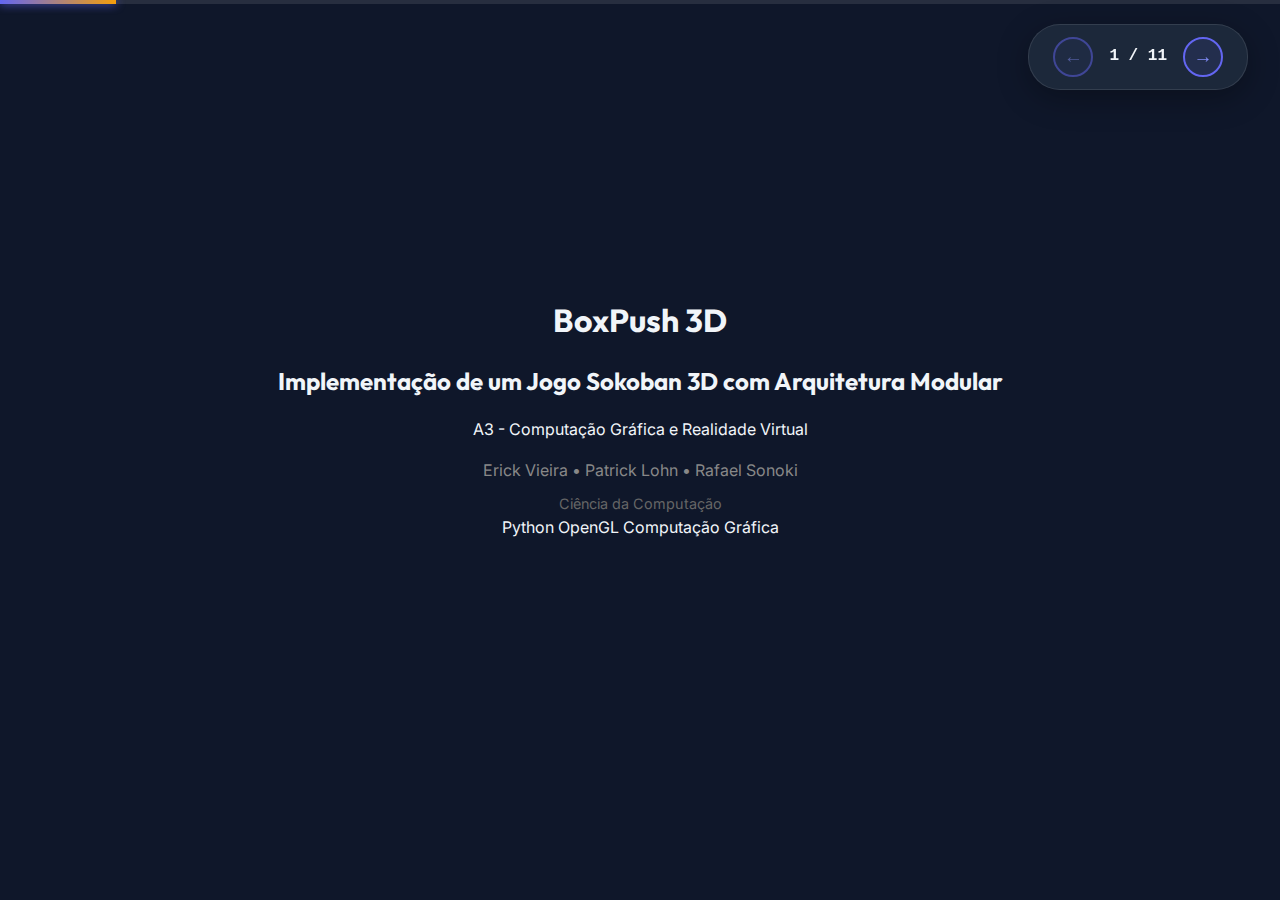
<file: presentation/index.html>
<!DOCTYPE html>
<html lang="pt-BR">

<head>
    <meta charset="UTF-8">
    <meta name="viewport" content="width=device-width, initial-scale=1.0">
    <title>BoxPush 3D - Apresentação</title>
    <meta name="description"
        content="Implementação de um Jogo Sokoban 3D com Arquitetura Modular - Trabalho Acadêmico de Computação Gráfica e Realidade Virtual">
    <meta name="author" content="Erick Vieira, Patrick Lohn, Rafael Sonoki">
    <link rel="icon" type="image/png" href="favicon.png">
    <link rel="preconnect" href="https://fonts.googleapis.com">
    <link rel="preconnect" href="https://fonts.gstatic.com" crossorigin>
    <link
        href="https://fonts.googleapis.com/css2?family=Inter:wght@300;400;600;800&family=Outfit:wght@300;500;700&display=swap"
        rel="stylesheet">
    <link rel="stylesheet" href="style.css">
</head>

<body>

    <div class="progress-bar-container">
        <div class="progress-bar" id="progressBar"></div>
    </div>

    <main id="slide-container">
        <!-- Slide 1: Title -->
        <section class="slide active" id="slide-1">
            <div class="content-center">
                <h1 class="title-gradient">BoxPush 3D</h1>
                <h2 class="subtitle">Implementação de um Jogo Sokoban 3D com Arquitetura Modular</h2>
                <p class="presenter">A3 - Computação Gráfica e Realidade Virtual</p>
                <p class="presenter" style="font-size: 1rem; margin-top: 1rem; color: #888;">Erick Vieira • Patrick Lohn
                    • Rafael Sonoki</p>
                <p class="presenter" style="font-size: 0.9rem; margin-top: 0.5rem; color: #666;">Ciência da Computação
                </p>
                <div class="tags">
                    <span class="tag">Python</span>
                    <span class="tag">OpenGL</span>
                    <span class="tag">Computação Gráfica</span>
                </div>
            </div>
            <div class="background-decoration"></div>
        </section>

        <!-- Slide 2: Overview -->
        <section class="slide" id="slide-2">
            <div class="content-split">
                <div class="text-content">
                    <h2>Visão Geral</h2>
                    <p>O <strong>BoxPush 3D</strong> é uma releitura moderna do clássico Sokoban, desenvolvido para
                        demonstrar conceitos avançados de Computação Gráfica e Engenharia de Software.</p>
                    <ul class="feature-list">
                        <li>🎮 <strong>Engine Própria</strong>: Desenvolvido do zero com Pygame + PyOpenGL.</li>
                        <li>🏗️ <strong>Arquitetura Robusta</strong>: Padrões de projeto e código limpo.</li>
                        <li>🎨 <strong>Visual Procedural</strong>: Texturas e sons gerados em tempo de execução.</li>
                        <li>🧪 <strong>Qualidade</strong>: Cobertura de testes e CI/CD local.</li>
                    </ul>
                </div>
                <div class="visual-content">
                    <div class="card-glass">
                        <h3>Destaques</h3>
                        <div class="stat-grid">
                            <div class="stat-item">
                                <span class="stat-number">92%</span>
                                <span class="stat-label">Qualidade de Código</span>
                            </div>
                            <div class="stat-item">
                                <span class="stat-number">120</span>
                                <span class="stat-label">FPS Estáveis</span>
                            </div>
                            <div class="stat-item">
                                <span class="stat-number">28</span>
                                <span class="stat-label">Testes Unitários</span>
                            </div>
                            <div class="stat-item">
                                <span class="stat-number">100%</span>
                                <span class="stat-label">Python Puro</span>
                            </div>
                        </div>
                    </div>
                </div>
            </div>
        </section>

        <!-- Slide 3: Tech Stack -->
        <section class="slide" id="slide-3">
            <div class="content-center">
                <h2>Stack Tecnológico</h2>
                <div class="tech-grid">
                    <div class="tech-card">
                        <div class="icon">🐍</div>
                        <h3>Python 3.8+</h3>
                        <p>Linguagem base com Type Hints para segurança e clareza.</p>
                    </div>
                    <div class="tech-card">
                        <div class="icon">🧊</div>
                        <h3>PyOpenGL</h3>
                        <p>Pipeline gráfica programável, Display Lists e Shaders.</p>
                    </div>
                    <div class="tech-card">
                        <div class="icon">🎮</div>
                        <h3>Pygame</h3>
                        <p>Gerenciamento de janela, input e contexto OpenGL.</p>
                    </div>
                    <div class="tech-card">
                        <div class="icon">🔢</div>
                        <h3>NumPy</h3>
                        <p>Otimização matemática e síntese de áudio procedural.</p>
                    </div>
                </div>
            </div>
        </section>

        <!-- Slide 4: Architecture -->
        <section class="slide" id="slide-4">
            <div class="content-split">
                <div class="text-content">
                    <h2>Arquitetura de Software</h2>
                    <p>O projeto segue princípios <strong>SOLID</strong> e utiliza padrões de projeto para garantir
                        manutenibilidade e escalabilidade.</p>
                    <div class="architecture-diagram">
                        <div class="arch-box core">Core (Main)</div>
                        <div class="arch-arrow">↓</div>
                        <div class="arch-row">
                            <div class="arch-box logic">Game Logic (Model)</div>
                            <div class="arch-box graphics">Graphics (View)</div>
                            <div class="arch-box utils">Utils (Infra)</div>
                        </div>
                    </div>
                </div>
                <div class="visual-content">
                    <ul class="pattern-list">
                        <li>
                            <strong>MVC-like</strong>
                            <span>Separação clara entre Lógica, Renderização e Controle.</span>
                        </li>
                        <li>
                            <strong>Singleton</strong>
                            <span>Gerenciamento centralizado de Áudio e Logs.</span>
                        </li>
                        <li>
                            <strong>State Pattern</strong>
                            <span>Máquina de estados para Menu, Jogo, Pause e Vitória.</span>
                        </li>
                        <li>
                            <strong>Strategy</strong>
                            <span>Diferentes estratégias de renderização e input.</span>
                        </li>
                    </ul>
                </div>
            </div>
        </section>

        <!-- Slide 5: Code - Game Loop -->
        <section class="slide" id="slide-5">
            <div class="content-split">
                <div class="text-content">
                    <h2>Construção do Jogo</h2>
                    <p>O <strong>Game Loop</strong> é o coração do engine. Ele orquestra o tempo, eventos, atualizações
                        de estado e renderização em uma sequência precisa.</p>
                    <ul class="feature-list">
                        <li>⏱️ <strong>Delta Time</strong>: Garante movimento suave independente do framerate.</li>
                        <li>🔄 <strong>State Management</strong>: Delega a lógica para o estado atual (Menu, Playing,
                            etc).</li>
                        <li>🎨 <strong>Separação</strong>: Update (Lógica) e Render (Visual) são distintos.</li>
                    </ul>
                </div>
                <div class="visual-content">
                    <div class="code-snippet">
                        <div class="code-header">main.py - Game Loop</div>
                        <pre><code><span class="code-keyword">def</span> <span class="code-function">run</span>(<span class="code-param">self</span>):
    <span class="code-string">"""Loop principal do jogo"""</span>
    running = <span class="code-boolean">True</span>
    <span class="code-keyword">while</span> running:
        <span class="code-comment"># 1. Tempo e Delta Time</span>
        dt_ms = <span class="code-param">self</span>.clock.tick(TARGET_FPS)
        dt = min(dt_ms / <span class="code-type">1000.0</span>, MAX_FRAME_TIME)
        
        <span class="code-comment"># 2. Processamento de Eventos</span>
        <span class="code-keyword">for</span> event <span class="code-keyword">in</span> pygame.event.get():
            <span class="code-keyword">if</span> event.type == QUIT:
                running = <span class="code-boolean">False</span>
            <span class="code-keyword">elif</span> <span class="code-param">self</span>.game_state.is_playing():
                <span class="code-param">self</span>.handle_playing_events(event)
        
        <span class="code-comment"># 3. Atualização de Lógica</span>
        <span class="code-keyword">if</span> <span class="code-param">self</span>.game_state.is_playing():
            <span class="code-param">self</span>.update_playing(dt, current_time)
        
        <span class="code-comment"># 4. Renderização</span>
        <span class="code-param">self</span>.render(current_time)</code></pre>
                    </div>
                </div>
            </div>
        </section>

        <!-- Slide 6: Code - Physics -->
        <section class="slide" id="slide-6">
            <div class="content-split">
                <div class="visual-content">
                    <div class="code-snippet">
                        <div class="code-header">game/physics.py - Sliding Collision</div>
                        <pre><code><span class="code-keyword">def</span> <span class="code-function">smooth_move</span>(current_x, current_z, target_x, target_z, ...):
    <span class="code-comment"># Calcula vetor de movimento desejado</span>
    dx = target_x - current_x
    dz = target_z - current_z
    
    <span class="code-comment"># Tenta mover diretamente</span>
    <span class="code-keyword">if</span> Physics.can_move_to(target_x, target_z, walls, boxes):
        <span class="code-keyword">return</span> target_x, target_z, <span class="code-boolean">True</span>
        
    <span class="code-comment"># SLIDING COLLISION:</span>
    <span class="code-comment"># Se bloqueado, tenta mover apenas em X com fricção</span>
    test_x = current_x + (dx * dt * SLIDING_FRICTION)
    <span class="code-keyword">if</span> Physics.can_move_to(test_x, current_z, ...):
        <span class="code-keyword">return</span> test_x, current_z, <span class="code-boolean">True</span>
        
    <span class="code-comment"># Se bloqueado em X, tenta mover apenas em Z</span>
    test_z = current_z + (dz * dt * SLIDING_FRICTION)
    <span class="code-keyword">if</span> Physics.can_move_to(current_x, test_z, ...):
        <span class="code-keyword">return</span> current_x, test_z, <span class="code-boolean">True</span>
        
    <span class="code-keyword">return</span> current_x, current_z, <span class="code-boolean">False</span></code></pre>
                    </div>
                </div>
                <div class="text-content">
                    <h2>Física e Colisões</h2>
                    <p>Implementamos um sistema de <strong>Sliding Collision</strong> para melhorar a jogabilidade. Em
                        vez de travar o jogador ao tocar uma parede, o sistema permite deslizar suavemente.</p>
                    <ul class="feature-list">
                        <li>📐 <strong>AABB</strong>: Detecção rápida e eficiente para o grid.</li>
                        <li>✨ <strong>Sliding</strong>: Decompõe o vetor de movimento em eixos X e Z quando há colisão.
                        </li>
                        <li>🐌 <strong>Fricção</strong>: Aplica um fator de redução de velocidade ao deslizar.</li>
                    </ul>
                </div>
            </div>
        </section>

        <!-- Slide 7: Code - Rendering -->
        <section class="slide" id="slide-7">
            <div class="content-split">
                <div class="text-content">
                    <h2>Renderização e Iluminação</h2>
                    <p>O renderizador utiliza OpenGL puro para criar visuais dinâmicos. As caixas mudam de material e
                        cor baseadas em seu estado no jogo.</p>
                    <ul class="feature-list">
                        <li>💡 <strong>Materiais Dinâmicos</strong>: Propriedades como cor e brilho (shininess) mudam em
                            tempo real.</li>
                        <li>📦 <strong>Feedback Visual</strong>:
                            <ul>
                                <li><span style="color: #d4af37;">Dourado</span>: No objetivo</li>
                                <li><span style="color: #ffff33;">Amarelo</span>: Empurrável</li>
                                <li><span style="color: #ff3333;">Vermelho</span>: Bloqueada</li>
                            </ul>
                        </li>
                    </ul>
                </div>
                <div class="visual-content">
                    <div class="code-snippet">
                        <div class="code-header">graphics/renderer.py - Box Rendering</div>
                        <pre><code><span class="code-keyword">def</span> <span class="code-function">draw_box</span>(x, y, z, status=<span class="code-string">'normal'</span>):
    <span class="code-comment"># Configura material baseado no estado</span>
    <span class="code-keyword">if</span> status == <span class="code-string">'on_target'</span>:
        <span class="code-comment"># Dourado brilhante para caixas no objetivo</span>
        color = (<span class="code-type">1.0</span>, <span class="code-type">0.84</span>, <span class="code-type">0.0</span>, <span class="code-type">1.0</span>)
        shininess = <span class="code-type">64.0</span>
    <span class="code-keyword">elif</span> status == <span class="code-string">'pushable'</span>:
        <span class="code-comment"># Amarelo fosco para caixas móveis</span>
        color = (<span class="code-type">1.0</span>, <span class="code-type">1.0</span>, <span class="code-type">0.2</span>, <span class="code-type">1.0</span>)
        shininess = <span class="code-type">32.0</span>
        
    <span class="code-comment"># Aplica propriedades do material no OpenGL</span>
    Materials.apply_box_material(color, shininess)
    
    <span class="code-comment"># Desenha o cubo na posição correta</span>
    glPushMatrix()
    glTranslatef(x, y, z)
    Primitives.draw_unit_cube()
    glPopMatrix()</code></pre>
                    </div>
                </div>
            </div>
        </section>

        <!-- Slide 8: AI Usage -->
        <section class="slide" id="slide-8">
            <div class="content-split">
                <div class="text-content">
                    <h2>Uso de Inteligência Artificial</h2>
                    <p>A IA foi utilizada como uma ferramenta de produtividade e aprendizado, acelerando o
                        desenvolvimento e auxiliando em problemas complexos.</p>

                    <div class="qa-list">
                        <div class="qa-item">
                            <span class="qa-icon">🤖</span>
                            <div class="qa-info">
                                <strong>GitHub Copilot</strong>
                                <p>Geração de boilerplate, docstrings e sugestões de autocompletar para estruturas
                                    repetitivas.</p>
                            </div>
                        </div>
                        <div class="qa-item">
                            <span class="qa-icon">🧠</span>
                            <div class="qa-info">
                                <strong>LLMs (Claude/GPT)</strong>
                                <p>Explicação de matrizes OpenGL, debugging de lógica de colisão e refatoração de
                                    código.</p>
                            </div>
                        </div>
                    </div>
                </div>
                <div class="visual-content">
                    <div class="card-glass">
                        <h3>Aprendizados</h3>
                        <ul class="feature-list">
                            <li>✅ <strong>Revisão Crítica</strong>: Código gerado por IA nem sempre é perfeito; a
                                revisão humana é essencial.</li>
                            <li>✅ <strong>Prompt Engineering</strong>: Descrever o problema com clareza melhora
                                drasticamente as soluções sugeridas.</li>
                            <li>✅ <strong>Foco na Arquitetura</strong>: A IA ajuda na implementação, mas a arquitetura
                                macro deve ser definida pelos desenvolvedores.</li>
                        </ul>
                    </div>
                </div>
            </div>
        </section>

        <!-- Slide 9: Audio & Polish -->
        <section class="slide" id="slide-9">
            <div class="content-split">
                <div class="text-content">
                    <h2>Polimento e Áudio Procedural</h2>
                    <p>Experiência completa sem arquivos de mídia externos. Todo o áudio é gerado matematicamente em
                        tempo real.</p>

                    <div class="audio-features">
                        <div class="audio-card">
                            <h3>Síntese Sonora</h3>
                            <p>Ondas senoidais e quadradas geradas via NumPy.</p>
                        </div>
                        <div class="audio-card">
                            <h3>ADSR Envelope</h3>
                            <p>Attack, Decay, Sustain, Release para suavidade.</p>
                        </div>
                        <div class="audio-card">
                            <h3>Música 8-bit</h3>
                            <p>Sequenciador interno tocando melodias retro.</p>
                        </div>
                    </div>

                    <div class="polish-grid" style="margin-top: 1rem;">
                        <div class="polish-item">✨ Nuvens Volumétricas</div>
                        <div class="polish-item">🌿 Grama 3D</div>
                    </div>
                </div>
                <div class="visual-content">
                    <div class="code-snippet">
                        <div class="code-header">utils/sound.py - Procedural Audio</div>
                        <pre><code><span class="code-keyword">def</span> <span class="code-function">_generate_tone</span>(<span class="code-param">self</span>, frequency, duration, volume=<span class="code-type">0.3</span>):
    <span class="code-string">"""Gera onda sonora proceduralmente com NumPy"""</span>
    sample_rate = <span class="code-type">22050</span>
    n_samples = int(duration * sample_rate)
    
    <span class="code-comment"># 1. Gera onda senoidal pura</span>
    t = np.linspace(<span class="code-type">0</span>, duration, n_samples)
    buf = np.sin(<span class="code-type">2</span> * np.pi * frequency * t)
    
    <span class="code-comment"># 2. Aplica Envelope ADSR (Attack, Decay...)</span>
    <span class="code-comment"># Suaviza o início e fim para evitar 'clicks'</span>
    attack = int(n_samples * <span class="code-type">0.1</span>)
    release = int(n_samples * <span class="code-type">0.2</span>)
    
    <span class="code-keyword">for</span> i <span class="code-keyword">in</span> range(attack):
        buf[i] *= i / attack
    <span class="code-keyword">for</span> i <span class="code-keyword">in</span> range(release):
        buf[-(i+<span class="code-type">1</span>)] *= i / release
        
    <span class="code-comment"># 3. Converte para formato de áudio (int16)</span>
    <span class="code-keyword">return</span> (buf * volume * <span class="code-type">32767</span>).astype(np.int16)</code></pre>
                    </div>
                </div>
            </div>
        </section>

        <!-- Slide 10: Quality Assurance -->
        <section class="slide" id="slide-10">
            <div class="content-split">
                <div class="text-content">
                    <h2>Garantia de Qualidade</h2>
                    <p>Foco em robustez e confiabilidade desde o primeiro dia.</p>

                    <div class="qa-list">
                        <div class="qa-item">
                            <span class="qa-icon">🧪</span>
                            <div class="qa-info">
                                <strong>Testes Automatizados</strong>
                                <p>28 testes unitários com <code>pytest</code> cobrindo física e lógica.</p>
                            </div>
                        </div>
                        <div class="qa-item">
                            <span class="qa-icon">📝</span>
                            <div class="qa-info">
                                <strong>Logging Profissional</strong>
                                <p>Rastreamento detalhado de eventos e erros em arquivo e console.</p>
                            </div>
                        </div>
                        <div class="qa-item">
                            <span class="qa-icon">🔒</span>
                            <div class="qa-info">
                                <strong>Type Safety</strong>
                                <p>Uso extensivo de Type Hints e validação com <code>mypy</code>.</p>
                            </div>
                        </div>
                    </div>
                </div>
                <div class="visual-content">
                    <div class="code-snippet">
                        <pre><code><span class="code-keyword">def</span> <span class="code-function">move</span>(<span class="code-param">self</span>, <span class="code-param">dx</span>: <span class="code-type">float</span>, <span class="code-param">dy</span>: <span class="code-type">float</span>) -> <span class="code-type">bool</span>:
    <span class="code-comment">"""
    Move o jogador com validação de colisão.
    Retorna True se moveu com sucesso.
    """</span>
    new_x = self.x + dx
    new_y = self.y + dy
    
    <span class="code-keyword">if</span> self.physics.check_collision(new_x, new_y):
        self.logger.info(<span class="code-string">f"Colisão em {new_x}, {new_y}"</span>)
        <span class="code-keyword">return</span> <span class="code-boolean">False</span>
        
    self.x = new_x
    self.y = new_y
    <span class="code-keyword">return</span> <span class="code-boolean">True</span></code></pre>
                    </div>
                </div>
            </div>
        </section>

        <!-- Slide 11: Conclusion -->
        <section class="slide" id="slide-11">
            <div class="content-center">
                <h1 class="title-gradient">Conclusão</h1>
                <p class="conclusion-text">O BoxPush 3D demonstra que é possível criar jogos complexos e performáticos
                    em Python puro, aplicando engenharia de software rigorosa.</p>

                <div class="final-links">
                    <a href="https://github.com/ErickIV/Ambiente3D---BoxPush" target="_blank" rel="noopener noreferrer"
                        class="btn-primary" aria-label="Visualizar código fonte no GitHub">Ver Código Fonte</a>
                    <a href="../README.md" class="btn-secondary" aria-label="Instruções para executar o jogo">Como
                        Executar</a>
                </div>

                <footer class="thank-you">
                    <p>Obrigado pela atenção!</p>
                </footer>
            </div>
        </section>

    </main>

    <div class="controls">
        <button id="prevBtn" class="nav-btn" aria-label="Slide anterior">←</button>
        <div class="slide-counter" aria-live="polite" aria-atomic="true"><span id="currentSlide">1</span> / <span
                id="totalSlides">11</span></div>
        <button id="nextBtn" class="nav-btn" aria-label="Próximo slide">→</button>
    </div>

    <script src="script.js"></script>
</body>

</html>
</file>
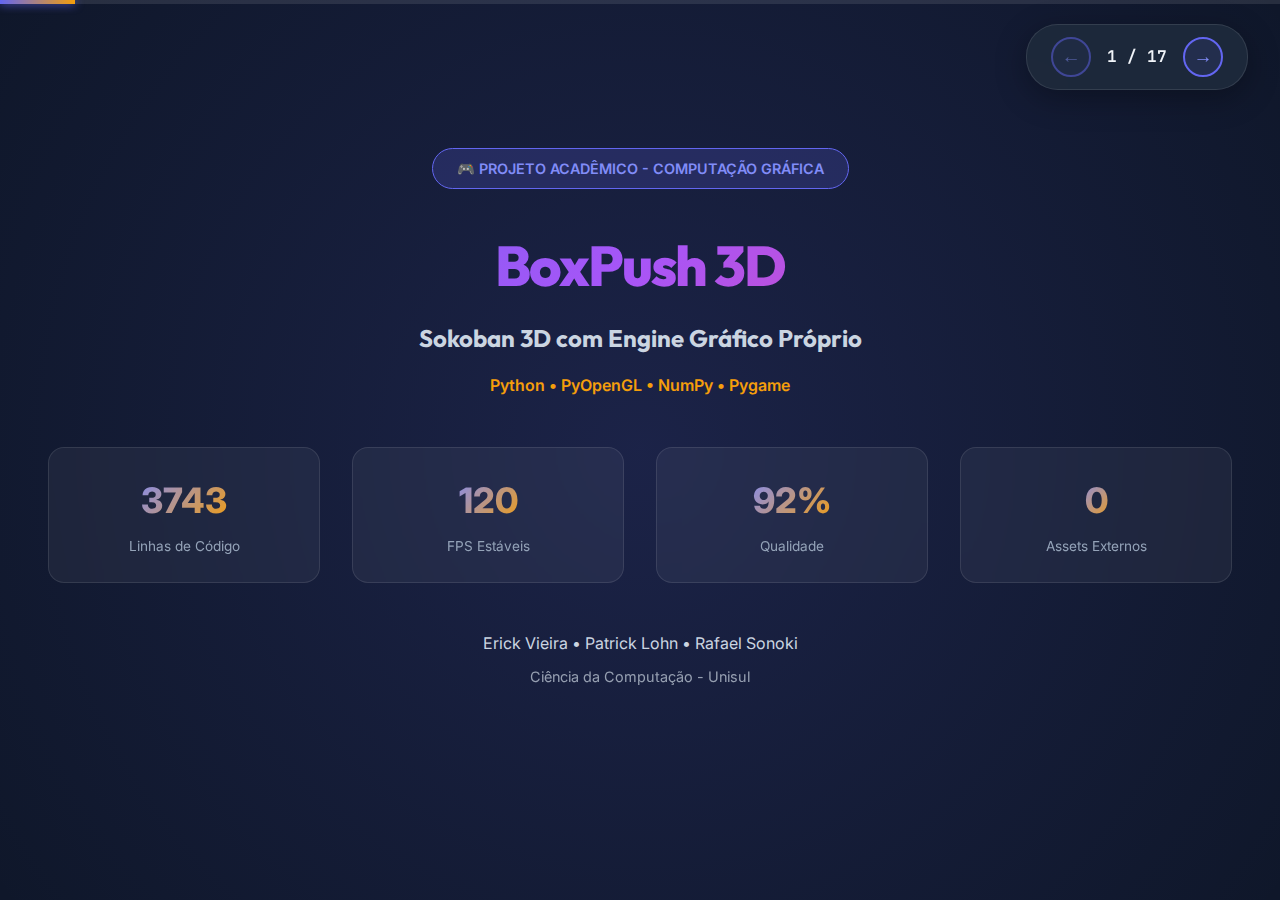
<file: presentation/presentation_final.html>
<!DOCTYPE html>
<html lang="pt-BR">

<head>
    <meta charset="UTF-8">
    <meta name="viewport" content="width=device-width, initial-scale=1.0">
    <title>BoxPush 3D - Apresentação Técnica</title>
    <meta name="description"
        content="Apresentação completa do projeto BoxPush 3D - Sokoban 3D desenvolvido com Python, Pygame e PyOpenGL">
    <meta name="author" content="Erick Vieira, Patrick Lohn, Rafael Sonoki">
    <link rel="preconnect" href="https://fonts.googleapis.com">
    <link rel="preconnect" href="https://fonts.gstatic.com" crossorigin>
    <link
        href="https://fonts.googleapis.com/css2?family=Inter:wght@300;400;600;700&family=Outfit:wght@500;700;800&family=JetBrains+Mono:wght@400;600&display=swap"
        rel="stylesheet">
    <link rel="stylesheet" href="style.css">
</head>

<body>
    <div class="progress-bar-container">
        <div class="progress-bar" id="progressBar"></div>
    </div>

    <main id="slide-container">

        <!-- ===================== SLIDE 1: TÍTULO ===================== -->
        <section class="slide active" id="slide-1">
            <div class="content-center">
                <div class="hero-badge">🎮 PROJETO ACADÊMICO - COMPUTAÇÃO GRÁFICA</div>
                <h1 class="hero-title">BoxPush 3D</h1>
                <h2 class="hero-subtitle">Sokoban 3D com Engine Gráfico Próprio</h2>
                <p class="hero-tech">Python • PyOpenGL • NumPy • Pygame</p>

                <div class="hero-stats">
                    <div class="stat-hero">
                        <span class="stat-hero-number">3743</span>
                        <span class="stat-hero-label">Linhas de Código</span>
                    </div>
                    <div class="stat-hero">
                        <span class="stat-hero-number">120</span>
                        <span class="stat-hero-label">FPS Estáveis</span>
                    </div>
                    <div class="stat-hero">
                        <span class="stat-hero-number">92%</span>
                        <span class="stat-hero-label">Qualidade</span>
                    </div>
                    <div class="stat-hero">
                        <span class="stat-hero-number">0</span>
                        <span class="stat-hero-label">Assets Externos</span>
                    </div>
                </div>

                <div class="hero-authors">
                    <p>Erick Vieira • Patrick Lohn • Rafael Sonoki</p>
                    <p style="opacity: 0.7; font-size: 0.9em; margin-top: 0.5rem;">Ciência da Computação - Unisul</p>
                </div>
            </div>
            <div class="background-gradient"></div>
        </section>

        <!-- ===================== SLIDE 2: VISÃO GERAL ===================== -->
        <section class="slide" id="slide-2">
            <div class="content-center">
                <h2 class="slide-title">Visão Geral do Projeto</h2>

                <div class="overview-grid">
                    <div class="overview-card">
                        <div class="overview-icon">🎯</div>
                        <h3>Objetivo</h3>
                        <p>Criar um jogo Sokoban completo em 3D usando apenas Python e OpenGL, sem assets externos,
                            demonstrando domínio de computação gráfica e arquitetura de software</p>
                    </div>

                    <div class="overview-card">
                        <div class="overview-icon">🎮</div>
                        <h3>Proposta</h3>
                        <p>Puzzle de empurrar caixas para objetivos em primeira pessoa, com física realista, gráficos
                            procedurais e áudio sintético</p>
                    </div>

                    <div class="overview-card">
                        <div class="overview-icon">⚙️</div>
                        <h3>Tecnologias</h3>
                        <ul class="tech-list">
                            <li><strong>Python 3.8+:</strong> Linguagem principal</li>
                            <li><strong>PyOpenGL:</strong> Renderização 3D</li>
                            <li><strong>Pygame:</strong> Janela, eventos, áudio</li>
                            <li><strong>NumPy:</strong> Síntese de áudio procedural</li>
                        </ul>
                    </div>

                    <div class="overview-card highlight">
                        <div class="overview-icon">🏆</div>
                        <h3>Diferenciais</h3>
                        <ul class="tech-list">
                            <li>✅ 100% código próprio (sem assets)</li>
                            <li>✅ Arquitetura profissional (MVC-like)</li>
                            <li>✅ 28 testes automatizados</li>
                            <li>✅ Sistema de áudio procedural</li>
                        </ul>
                    </div>
                </div>
            </div>
        </section>

        <!-- ===================== SLIDE 3: ARQUITETURA GERAL ===================== -->
        <section class="slide" id="slide-3">
            <div class="content-center">
                <h2 class="slide-title">Arquitetura do Projeto</h2>

                <div class="project-tree">
                    <pre><code>Ambiente3D---BoxPush/
│
├── <span class="file-main">main.py</span>                    <span class="comment"># 🎮 Ponto de entrada do jogo (refatorado)</span>
├── <span class="file-config">config.py</span>                  <span class="comment"># ⚙️ Configurações centralizadas</span>
├── requirements.txt           <span class="comment"># 📦 Gerenciamento de dependências</span>
│
├── <span class="folder">graphics/</span>                  <span class="comment"># 🎨 Módulo de Renderização</span>
│   ├── __init__.py
│   ├── <span class="file">materials.py</span>           <span class="comment"># Materiais PBR e iluminação 3-pontos</span>
│   ├── <span class="file">primitives.py</span>          <span class="comment"># Formas 3D + Display Lists otimizadas</span>
│   ├── <span class="file">renderer.py</span>            <span class="comment"># Pipeline de renderização completa</span>
│   ├── <span class="file">clouds.py</span>              <span class="comment"># Sistema de nuvens procedurais animadas</span>
│   └── <span class="file">ui.py</span>                  <span class="comment"># HUD, menus e interface</span>
│
├── <span class="folder">game/</span>                      <span class="comment"># 🎯 Lógica do Jogo</span>
│   ├── __init__.py
│   ├── <span class="file">levels_data.py</span>         <span class="comment"># Definição dos 5 níveis</span>
│   ├── <span class="file">level.py</span>               <span class="comment"># Gerenciamento de níveis</span>
│   ├── <span class="file">player.py</span>              <span class="comment"># Jogador e câmera (+ type hints)</span>
│   └── <span class="file">physics.py</span>             <span class="comment"># Sistema de física (+ type hints)</span>
│
├── <span class="folder">utils/</span>                     <span class="comment"># 🔧 Utilitários</span>
│   ├── __init__.py
│   ├── <span class="file">sound.py</span>               <span class="comment"># Sistema de áudio procedimental (Singleton)</span>
│   └── <span class="file">logger.py</span>              <span class="comment"># Sistema de logging profissional ✨ NOVO</span>
│
└── <span class="folder">tests/</span>                     <span class="comment"># 🧪 Testes Unitários ✨ NOVO</span>
    ├── __init__.py
    ├── <span class="file">test_physics.py</span>        <span class="comment"># 15 testes de física</span>
    └── <span class="file">test_player.py</span>         <span class="comment"># 13 testes do jogador</span></code></pre>
                </div>
            </div>
        </section>

        <!-- ===================== SLIDE 4: ARQUITETURA - STATE PATTERN (NEW) ===================== -->
        <section class="slide" id="slide-4">
            <div class="content-split code-slide">
                <div class="text-content">
                    <h2>Arquitetura - State Pattern</h2>
                    <p class="code-intro">Gerenciamento robusto de estados do jogo</p>
                    <div class="code-highlights">
                        <div class="highlight-point">
                            <span class="highlight-icon">�</span>
                            <strong>Transições Seguras</strong>
                            <p>Método <code>transition_to</code> garante limpeza e setup entre estados</p>
                        </div>
                        <div class="highlight-point">
                            <span class="highlight-icon">📑</span>
                            <strong>Estados Definidos</strong>
                            <p>MENU, PLAYING, PAUSED, WIN, FINAL_VICTORY</p>
                        </div>
                        <div class="highlight-point">
                            <span class="highlight-icon">🛡️</span>
                            <strong>Prevenção de Bugs</strong>
                            <p>Evita estados inconsistentes (ex: mover player enquanto pausado)</p>
                        </div>
                    </div>
                    <div class="file-reference">📄 main.py</div>
                </div>
                <div class="code-content">
                    <div class="code-header">
                        <span class="code-file">📄 main.py</span>
                        <span class="code-lines">Class GameState</span>
                    </div>
                    <pre><code><span class="code-keyword">class</span> <span class="code-class">GameState</span>:
    <span class="code-string">"""Máquina de estados do jogo"""</span>
    <span class="code-keyword">def</span> <span class="code-function">__init__</span>(<span class="code-param">self</span>):
        <span class="code-param">self</span>.state = GAME_STATE_MENU
        <span class="code-param">self</span>.previous_state = GAME_STATE_MENU

    <span class="code-keyword">def</span> <span class="code-function">is_playing</span>(<span class="code-param">self</span>):
        <span class="code-keyword">return</span> <span class="code-param">self</span>.state == GAME_STATE_PLAYING

    <span class="code-keyword">def</span> <span class="code-function">is_paused</span>(<span class="code-param">self</span>):
        <span class="code-keyword">return</span> <span class="code-param">self</span>.state == GAME_STATE_PAUSED

    <span class="code-keyword">def</span> <span class="code-function">transition_to</span>(<span class="code-param">self</span>, new_state):
        <span class="code-string">"""Transição segura entre estados"""</span>
        <span class="code-param">self</span>.previous_state = <span class="code-param">self</span>.state
        <span class="code-param">self</span>.state = new_state</code></pre>
                </div>
            </div>
        </section>

        <!-- ===================== SLIDE 5: CÓDIGO - GAME LOOP ===================== -->
        <section class="slide" id="slide-5">
            <div class="content-split code-slide">
                <div class="text-content">
                    <h2>Código: Game Loop Principal</h2>
                    <p class="code-intro">O coração do engine - orquestra tempo, eventos e renderização</p>
                    <div class="code-highlights">
                        <div class="highlight-point">
                            <span class="highlight-icon">⏱️</span>
                            <strong>Delta Time</strong>
                            <p>Movimento independente de framerate usando clock.tick(120)</p>
                        </div>
                        <div class="highlight-point">
                            <span class="highlight-icon">🔄</span>
                            <strong>State Pattern</strong>
                            <p>Estados bem definidos: Menu → Playing → Paused → Victory</p>
                        </div>
                        <div class="highlight-point">
                            <span class="highlight-icon">🎨</span>
                            <strong>Separação Update/Render</strong>
                            <p>Lógica e renderização totalmente separadas (boas práticas)</p>
                        </div>
                    </div>
                    <div class="file-reference">📄 main.py:523-542</div>
                </div>
                <div class="code-content">
                    <div class="code-header">
                        <span class="code-file">📄 main.py</span>
                        <span class="code-lines">Game Loop (120 FPS)</span>
                    </div>
                    <pre><code><span class="code-keyword">def</span> <span class="code-function">run</span>(<span class="code-param">self</span>):
    <span class="code-string">"""Loop principal do jogo"""</span>
    running = <span class="code-boolean">True</span>

    <span class="code-keyword">while</span> running:
        <span class="code-comment"># 1. Delta Time (independente de FPS)</span>
        <span class="code-highlight">dt_ms = <span class="code-param">self</span>.clock.tick(TARGET_FPS)  <span class="code-comment"># 120 FPS</span></span>
        <span class="code-highlight">dt = min(dt_ms / <span class="code-number">1000.0</span>, MAX_FRAME_TIME)</span>
        current_time = pygame.time.get_ticks() / <span class="code-number">1000.0</span>

        <span class="code-comment"># 2. Processamento de Eventos</span>
        running = <span class="code-param">self</span>.handle_events()

        <span class="code-comment"># 3. Atualização de Lógica (State-dependent)</span>
        <span class="code-keyword">if</span> <span class="code-param">self</span>.game_state.is_playing():
            <span class="code-param">self</span>.update_playing(dt, current_time)

        <span class="code-comment"># 4. Renderização</span>
        <span class="code-param">self</span>.render(current_time)
        pygame.display.flip()</code></pre>
                </div>
            </div>
        </section>

        <!-- ===================== SLIDE 6: CÓDIGO - FÍSICA ===================== -->
        <section class="slide" id="slide-6">
            <div class="content-split code-slide">
                <div class="code-content">
                    <div class="code-header">
                        <span class="code-file">📄 game/physics.py</span>
                        <span class="code-lines">Sliding Collision System</span>
                    </div>
                    <pre><code><span class="code-keyword">def</span> <span class="code-function">smooth_move</span>(current_x, current_z, target_x, target_z,
                  walls, boxes, dt, speed):
    <span class="code-string">"""Move com sliding em paredes (70% velocidade)"""</span>

    <span class="code-comment"># Calcula vetor de movimento desejado</span>
    dx = target_x - current_x
    dz = target_z - current_z

    <span class="code-comment"># Normaliza e aplica speed</span>
    distance = math.hypot(dx, dz)
    <span class="code-keyword">if</span> distance > <span class="code-number">0</span>:
        dx = (dx / distance) * speed * dt
        dz = (dz / distance) * speed * dt

    <span class="code-comment"># Tenta mover diretamente</span>
    <span class="code-keyword">if</span> can_move_to(current_x + dx, current_z + dz, ...):
        <span class="code-keyword">return</span> current_x + dx, current_z + dz, <span class="code-boolean">True</span>

    <span class="code-comment"># SLIDING: Decompõe movimento em eixos</span>
    <span class="code-highlight"># Se bloqueado, tenta mover só em X com fricção</span>
    <span class="code-highlight">test_x = current_x + (dx * SLIDING_FRICTION)  <span class="code-comment"># 0.7</span></span>
    <span class="code-keyword">if</span> can_move_to(test_x, current_z, ...):
        <span class="code-keyword">return</span> test_x, current_z, <span class="code-boolean">True</span>

    <span class="code-highlight"># Se X bloqueado, tenta só em Z</span>
    <span class="code-highlight">test_z = current_z + (dz * SLIDING_FRICTION)</span>
    <span class="code-keyword">if</span> can_move_to(current_x, test_z, ...):
        <span class="code-keyword">return</span> current_x, test_z, <span class="code-boolean">True</span>

    <span class="code-keyword">return</span> current_x, current_z, <span class="code-boolean">False</span></code></pre>
                </div>
                <div class="text-content">
                    <h2>Sistema de Física</h2>
                    <p class="code-intro">Sliding collision para movimento suave e natural</p>
                    <div class="physics-diagram">
                        <div class="diagram-title">Como funciona:</div>
                        <div class="diagram-step">
                            <span class="step-number">1</span>
                            <p>Tenta mover para posição desejada</p>
                        </div>
                        <div class="diagram-step">
                            <span class="step-number">2</span>
                            <p>Se bloqueado, <strong>decompõe</strong> o vetor em X e Z</p>
                        </div>
                        <div class="diagram-step">
                            <span class="step-number">3</span>
                            <p>Tenta mover apenas em X (com fricção 70%)</p>
                        </div>
                        <div class="diagram-step">
                            <span class="step-number">4</span>
                            <p>Se ainda bloqueado, tenta apenas em Z</p>
                        </div>
                    </div>
                    <div class="code-note">
                        💡 <strong>Resultado:</strong> Jogador desliza suavemente ao longo de paredes ao invés de travar
                    </div>
                    <div class="file-reference">📄 game/physics.py:154-213</div>
                </div>
            </div>
        </section>

        <!-- ===================== SLIDE 7: CÓDIGO - ILUMINAÇÃO ===================== -->
        <section class="slide" id="slide-7">
            <div class="content-split code-slide">
                <div class="text-content">
                    <h2>Sistema de Iluminação</h2>
                    <p class="code-intro">Three-Point Lighting profissional usado em cinema</p>
                    <div class="lighting-diagram">
                        <div class="light-source">
                            <span class="light-icon sun">☀️</span>
                            <strong>Key Light (GL_LIGHT0)</strong>
                            <p>Luz solar quente e intensa - amarelo (1.2, 1.15, 0.95)</p>
                        </div>
                        <div class="light-source">
                            <span class="light-icon sky">🌤️</span>
                            <strong>Fill Light (GL_LIGHT1)</strong>
                            <p>Luz difusa do céu - azul suave (0.65, 0.75, 0.95)</p>
                        </div>
                        <div class="light-source">
                            <span class="light-icon rim">✨</span>
                            <strong>Rim Light (GL_LIGHT2)</strong>
                            <p>Luz de contorno - cinza-azul (0.55, 0.60, 0.70)</p>
                        </div>
                    </div>
                    <div class="render-features">
                        <div class="feature-badge">⚡ Display Lists (+90% performance)</div>
                        <div class="feature-badge">🎨 Materiais PBR-like</div>
                        <div class="feature-badge">💎 Specular highlights</div>
                    </div>
                    <div class="file-reference">📄 graphics/materials.py</div>
                </div>
                <div class="code-content">
                    <div class="code-header">
                        <span class="code-file">📄 graphics/materials.py</span>
                        <span class="code-lines">Lighting.setup()</span>
                    </div>
                    <pre><code><span class="code-keyword">class</span> <span class="code-class">Lighting</span>:
    <span class="code-decorator">@staticmethod</span>
    <span class="code-keyword">def</span> <span class="code-function">setup</span>():
        <span class="code-string">"""Sistema de iluminação de 3 pontos"""</span>

        <span class="code-comment"># Iluminação ambiente global (azulado)</span>
        glLightModelfv(GL_LIGHT_MODEL_AMBIENT,
                      (<span class="code-number">0.35</span>, <span class="code-number">0.38</span>, <span class="code-number">0.45</span>, <span class="code-number">1.0</span>))

        <span class="code-comment"># KEY LIGHT (Sol) - Quente e dramático</span>
        glEnable(GL_LIGHT0)
        glLightfv(GL_LIGHT0, GL_POSITION,
                 (<span class="code-number">20.0</span>, <span class="code-number">30.0</span>, <span class="code-number">15.0</span>, <span class="code-number">1.0</span>))
        <span class="code-highlight">glLightfv(GL_LIGHT0, GL_DIFFUSE,</span>
        <span class="code-highlight">         (<span class="code-number">1.2</span>, <span class="code-number">1.15</span>, <span class="code-number">0.95</span>, <span class="code-number">1.0</span>))  <span class="code-comment"># Amarelo</span></span>
        glLightfv(GL_LIGHT0, GL_SPECULAR,
                 (<span class="code-number">1.5</span>, <span class="code-number">1.5</span>, <span class="code-number">1.4</span>, <span class="code-number">1.0</span>))

        <span class="code-comment"># FILL LIGHT (Céu) - Frio e suave</span>
        glEnable(GL_LIGHT1)
        <span class="code-highlight">glLightfv(GL_LIGHT1, GL_DIFFUSE,</span>
        <span class="code-highlight">         (<span class="code-number">0.65</span>, <span class="code-number">0.75</span>, <span class="code-number">0.95</span>, <span class="code-number">1.0</span>))  <span class="code-comment"># Azul céu</span></span>

        <span class="code-comment"># RIM LIGHT (Bounce) - Profundidade</span>
        glEnable(GL_LIGHT2)
        <span class="code-highlight">glLightfv(GL_LIGHT2, GL_DIFFUSE,</span>
        <span class="code-highlight">         (<span class="code-number">0.55</span>, <span class="code-number">0.60</span>, <span class="code-number">0.70</span>, <span class="code-number">1.0</span>))</span></code></pre>
                </div>
            </div>
        </section>

        <!-- ===================== SLIDE 8: FEEDBACK VISUAL (NEW) ===================== -->
        <section class="slide" id="slide-8">
            <div class="content-split code-slide">
                <div class="code-content">
                    <div class="code-header">
                        <span class="code-file">📄 graphics/renderer.py</span>
                        <span class="code-lines">Visual Feedback System</span>
                    </div>
                    <pre><code><span class="code-keyword">def</span> <span class="code-function">draw_box</span>(x, y, z, status=<span class="code-string">'normal'</span>):
    <span class="code-string">"""Desenha caixa com cor baseada no status"""</span>
    
    <span class="code-comment"># Define cor baseada no status</span>
    <span class="code-keyword">if</span> status == <span class="code-string">'on_target'</span>:
        <span class="code-comment"># Dourado - objetivo completo!</span>
        color = (<span class="code-number">1.0</span>, <span class="code-number">0.84</span>, <span class="code-number">0.0</span>, <span class="code-number">1.0</span>)
        shininess = <span class="code-number">64.0</span>

    <span class="code-keyword">elif</span> status == <span class="code-string">'pushable'</span>:
        <span class="code-comment"># Amarelo - pode empurrar agora</span>
        color = (<span class="code-number">1.0</span>, <span class="code-number">1.0</span>, <span class="code-number">0.2</span>, <span class="code-number">1.0</span>)
        shininess = <span class="code-number">32.0</span>

    <span class="code-keyword">elif</span> status == <span class="code-string">'blocked'</span>:
        <span class="code-comment"># Vermelho - bloqueada</span>
        color = (<span class="code-number">0.9</span>, <span class="code-number">0.2</span>, <span class="code-number">0.2</span>, <span class="code-number">1.0</span>)
        shininess = <span class="code-number">32.0</span>

    <span class="code-keyword">else</span>:  <span class="code-comment"># normal</span>
        <span class="code-comment"># Marrom - estado padrão</span>
        color = (<span class="code-number">0.72</span>, <span class="code-number">0.48</span>, <span class="code-number">0.16</span>, <span class="code-number">1.0</span>)
        shininess = <span class="code-number">32.0</span>

    Materials.apply_box_material(color, shininess)
    Primitives.draw_unit_cube()</code></pre>
                </div>
                <div class="text-content">
                    <h2>Feedback Visual Dinâmico</h2>
                    <p class="code-intro">Comunicação visual instantânea com o jogador</p>
                    <div class="code-highlights">
                        <div class="highlight-point">
                            <span class="highlight-icon">🟨</span>
                            <strong>Dourado (On Target)</strong>
                            <p>Caixa no objetivo correto. Sucesso!</p>
                        </div>
                        <div class="highlight-point">
                            <span class="highlight-icon">✨</span>
                            <strong>Amarelo (Pushable)</strong>
                            <p>Indica que a caixa pode ser empurrada. Melhora UX.</p>
                        </div>
                        <div class="highlight-point">
                            <span class="highlight-icon">🟥</span>
                            <strong>Vermelho (Blocked)</strong>
                            <p>Parede ou obstáculo impedindo o movimento.</p>
                        </div>
                    </div>
                    <div class="file-reference">📄 graphics/renderer.py:134-171</div>
                </div>
            </div>
        </section>

        <!-- ===================== SLIDE 9: CÓDIGO - ÁUDIO ===================== -->
        <section class="slide" id="slide-9">
            <div class="content-split code-slide">
                <div class="code-content">
                    <div class="code-header">
                        <span class="code-file">📄 utils/sound.py</span>
                        <span class="code-lines">Síntese de Áudio Procedural</span>
                    </div>
                    <pre><code><span class="code-keyword">def</span> <span class="code-function">_generate_tone</span>(<span class="code-param">self</span>, frequency, duration, volume=<span class="code-number">0.3</span>):
    <span class="code-string">"""Gera onda sonora com NumPy + Envelope ADSR"""</span>
    sample_rate = <span class="code-number">22050</span>
    n_samples = int(duration * sample_rate)

    <span class="code-comment"># 1. Gera onda senoidal pura</span>
    <span class="code-highlight">t = np.linspace(<span class="code-number">0</span>, duration, n_samples)</span>
    <span class="code-highlight">buf = np.sin(<span class="code-number">2</span> * np.pi * frequency * t)</span>

    <span class="code-comment"># 2. Aplica Envelope ADSR</span>
    <span class="code-comment"># Attack: suaviza início (evita 'click')</span>
    attack = int(n_samples * <span class="code-number">0.1</span>)
    <span class="code-keyword">for</span> i <span class="code-keyword">in</span> range(attack):
        <span class="code-highlight">buf[i] *= i / attack</span>

    <span class="code-comment"># Release: suaviza fim</span>
    release = int(n_samples * <span class="code-number">0.2</span>)
    <span class="code-keyword">for</span> i <span class="code-keyword">in</span> range(release):
        <span class="code-highlight">buf[-(i+<span class="code-number">1</span>)] *= i / release</span>

    <span class="code-comment"># 3. Converte para formato de áudio (int16)</span>
    <span class="code-keyword">return</span> (buf * volume * <span class="code-number">32767</span>).astype(np.int16)</code></pre>
                    <div class="code-note" style="margin-top: 1rem;">
                        💡 <strong>Músicas 8-bit:</strong> Ondas quadradas geradas com <code>np.sign(np.sin(...))</code>
                    </div>
                </div>
                <div class="text-content">
                    <h2>Áudio Procedural</h2>
                    <p class="code-intro">100% sintético usando NumPy - Zero arquivos WAV!</p>
                    <div class="adsr-diagram">
                        <div class="diagram-title">Envelope ADSR:</div>
                        <div class="adsr-graph">
                            <div class="adsr-stage">
                                <div class="stage-name">A</div>
                                <div class="stage-label">Attack</div>
                                <p class="stage-desc">Subida gradual</p>
                            </div>
                            <div class="adsr-stage">
                                <div class="stage-name">D</div>
                                <div class="stage-label">Decay</div>
                                <p class="stage-desc">Descida</p>
                            </div>
                            <div class="adsr-stage">
                                <div class="stage-name">S</div>
                                <div class="stage-label">Sustain</div>
                                <p class="stage-desc">Nível mantido</p>
                            </div>
                            <div class="adsr-stage">
                                <div class="stage-name">R</div>
                                <div class="stage-label">Release</div>
                                <p class="stage-desc">Fade out</p>
                            </div>
                        </div>
                    </div>
                    <div class="audio-stats">
                        <div class="audio-stat"><span class="stat-number">7</span> Efeitos sonoros</div>
                        <div class="audio-stat"><span class="stat-number">6</span> Músicas 8-bit</div>
                        <div class="audio-stat"><span class="stat-number">0</span> Arquivos .wav</div>
                    </div>
                    <div class="file-reference">📄 utils/sound.py:88-129</div>
                </div>
            </div>
        </section>

        <!-- ===================== SLIDE 10: CÓDIGO - CÂMERA ===================== -->
        <section class="slide" id="slide-10">
            <div class="content-split code-slide">
                <div class="text-content">
                    <h2>Câmera Primeira Pessoa</h2>
                    <p class="code-intro">Sistema de movimento e rotação baseado em vetores</p>
                    <div class="code-highlights">
                        <div class="highlight-point">
                            <span class="highlight-icon">🎥</span>
                            <strong>Pitch Limiting</strong>
                            <p>Limita rotação vertical a ±89° para evitar gimbal lock</p>
                        </div>
                        <div class="highlight-point">
                            <span class="highlight-icon">🧮</span>
                            <strong>Vetores de Direção</strong>
                            <p>Calcula forward/right com sin/cos do yaw para movimento relativo</p>
                        </div>
                        <div class="highlight-point">
                            <span class="highlight-icon">🏃</span>
                            <strong>Sistema de Corrida</strong>
                            <p>Multiplicador 1.65x na velocidade + sons de passo mais rápidos</p>
                        </div>
                    </div>
                    <div class="file-reference">📄 game/player.py:122-182</div>
                </div>
                <div class="code-content">
                    <div class="code-header">
                        <span class="code-file">📄 game/player.py</span>
                        <span class="code-lines">Sistema de Movimento</span>
                    </div>
                    <pre><code><span class="code-keyword">def</span> <span class="code-function">move</span>(<span class="code-param">self</span>, input_forward, input_strafe, dt,
         walls, boxes, run=<span class="code-boolean">False</span>, current_time=<span class="code-number">0.0</span>):
    <span class="code-string">"""Move jogador baseado em input"""</span>

    <span class="code-comment"># 1. Calcula vetores de direção da câmera</span>
    <span class="code-highlight">yaw = math.radians(<span class="code-param">self</span>.camera_yaw)</span>
    <span class="code-highlight">forward_x = math.sin(yaw)</span>
    <span class="code-highlight">forward_z = -math.cos(yaw)</span>
    <span class="code-highlight">right_x = math.cos(yaw)</span>
    <span class="code-highlight">right_z = math.sin(yaw)</span>

    <span class="code-comment"># 2. Combina inputs (WASD)</span>
    move_x = forward_x * input_forward + right_x * input_strafe
    move_z = forward_z * input_forward + right_z * input_strafe

    <span class="code-comment"># 3. Normaliza movimento diagonal</span>
    norm = math.hypot(move_x, move_z)
    <span class="code-keyword">if</span> norm > <span class="code-number">0.0</span>:
        move_x /= norm
        move_z /= norm

    <span class="code-comment"># 4. Aplica velocidade (com corrida)</span>
    speed = MOVE_SPEED
    <span class="code-keyword">if</span> run:
        <span class="code-highlight">speed *= RUN_MULTIPLIER  <span class="code-comment"># 1.65x</span></span>

    <span class="code-comment"># 5. Move com física (sliding collision)</span>
    new_x, new_z, moved = Physics.smooth_move(...)

    <span class="code-comment"># 6. Som de passos se moveu</span>
    <span class="code-keyword">if</span> moved:
        <span class="code-param">self</span>.play_step_sound(current_time)</code></pre>
                </div>
            </div>
        </section>

        <!-- ===================== SLIDE 11: CÓDIGO - NÍVEL ===================== -->
        <section class="slide" id="slide-11">
            <div class="content-split code-slide">
                <div class="code-content">
                    <div class="code-header">
                        <span class="code-file">📄 game/level.py</span>
                        <span class="code-lines">Sistema de Partículas</span>
                    </div>
                    <pre><code><span class="code-comment"># Explosão de 50 partículas ao completar objetivo</span>
<span class="code-keyword">if</span> dest_pos <span class="code-keyword">in</span> <span class="code-param">self</span>.objectives:
    num_particles = <span class="code-number">50</span>

    <span class="code-keyword">for</span> i <span class="code-keyword">in</span> range(num_particles):
        <span class="code-comment"># Posição inicial (centro da caixa)</span>
        px, py, pz = dest_pos[<span class="code-number">0</span>], <span class="code-number">0.5</span>, dest_pos[<span class="code-number">2</span>]

        <span class="code-comment"># Velocidade aleatória (explosão vertical)</span>
        speed = random.uniform(<span class="code-number">1.5</span>, <span class="code-number">4.0</span>)
        angle_y = random.uniform(<span class="code-number">0</span>, math.pi * <span class="code-number">2</span>)
        <span class="code-highlight">angle_v = random.uniform(math.pi / <span class="code-number">3</span>, math.pi / <span class="code-number">2</span>)</span>

        vx = math.cos(angle_y) * math.cos(angle_v) * speed
        <span class="code-highlight">vy = math.sin(angle_v) * speed  <span class="code-comment"># Vertical!</span></span>
        vz = math.sin(angle_y) * math.cos(angle_v) * speed

        <span class="code-comment"># Cores: Paleta Dourada/Brilho</span>
        colors = [
            (<span class="code-number">1.0</span>, <span class="code-number">0.84</span>, <span class="code-number">0.0</span>),  <span class="code-comment"># Gold</span>
            (<span class="code-number">1.0</span>, <span class="code-number">1.0</span>, <span class="code-number">0.0</span>),   <span class="code-comment"># Yellow</span>
            (<span class="code-number">1.0</span>, <span class="code-number">1.0</span>, <span class="code-number">1.0</span>),   <span class="code-comment"># White Sparkle</span>
        ]
        color = random.choice(colors)

        <span class="code-comment"># [x, y, z, vx, vy, vz, r, g, b, time, size]</span>
        <span class="code-param">self</span>.particles.append([
            px, py, pz, vx, vy, vz,
            color[<span class="code-number">0</span>], color[<span class="code-number">1</span>], color[<span class="code-number">2</span>],
            current_time, particle_size
        ])</code></pre>
                </div>
                <div class="text-content">
                    <h2>Sistema de Partículas</h2>
                    <p class="code-intro">Feedback visual espetacular ao completar objetivos</p>
                    <div class="physics-diagram">
                        <div class="diagram-title">Características:</div>
                        <div class="diagram-step">
                            <span class="step-number">50</span>
                            <p><strong>Partículas por efeito</strong> - densidade visual alta</p>
                        </div>
                        <div class="diagram-step">
                            <span class="step-number">💥</span>
                            <p><strong>Explosão vertical</strong> - ângulo 60-90° para cima</p>
                        </div>
                        <div class="diagram-step">
                            <span class="step-number">🎨</span>
                            <p><strong>Cores variadas</strong> - dourado, amarelo, branco (sparkle)</p>
                        </div>
                        <div class="diagram-step">
                            <span class="step-number">⚙️</span>
                            <p><strong>Física realista</strong> - gravidade, bounce, atrito</p>
                        </div>
                    </div>
                    <div class="code-note">
                        💡 <strong>Técnica:</strong> Billboard rendering - partículas sempre de frente para câmera
                    </div>
                    <div class="file-reference">📄 game/level.py:310-351</div>
                </div>
            </div>
        </section>

        <!-- ===================== SLIDE 12: DISPLAY LISTS (NEW) ===================== -->
        <section class="slide" id="slide-12">
            <div class="content-split code-slide">
                <div class="text-content">
                    <h2>Otimização com Display Lists</h2>
                    <p class="code-intro">Boost de +90% na performance de renderização</p>
                    <div class="code-highlights">
                        <div class="highlight-point">
                            <span class="highlight-icon">📉</span>
                            <strong>O Problema</strong>
                            <p>Recriar 3200+ triângulos de grama a cada frame causava queda de FPS.</p>
                        </div>
                        <div class="highlight-point">
                            <span class="highlight-icon">🚀</span>
                            <strong>A Solução</strong>
                            <p>Pré-compilar geometria estática na GPU. Renderiza com 1 chamada.</p>
                        </div>
                        <div class="highlight-point">
                            <span class="highlight-icon">⚡</span>
                            <strong>Resultado</strong>
                            <p>120 FPS estáveis e uso de CPU reduzido drasticamente.</p>
                        </div>
                    </div>
                    <div class="file-reference">📄 graphics/primitives.py</div>
                </div>
                <div class="code-content">
                    <div class="code-header">
                        <span class="code-file">📄 graphics/primitives.py</span>
                        <span class="code-lines">Optimization System</span>
                    </div>
                    <pre><code><span class="code-decorator">@staticmethod</span>
<span class="code-keyword">def</span> <span class="code-function">create_grass_display_list</span>():
    <span class="code-string">"""Pré-compila geometria estática"""</span>
    display_list = glGenLists(<span class="code-number">1</span>)
    glNewList(display_list, GL_COMPILE)

    <span class="code-comment"># Gera ~3200 folhas de grama</span>
    <span class="code-keyword">for</span> x <span class="code-keyword">in</span> range(-<span class="code-number">20</span>, <span class="code-number">21</span>):
        <span class="code-keyword">for</span> z <span class="code-keyword">in</span> range(-<span class="code-number">20</span>, <span class="code-number">21</span>):
            <span class="code-comment"># 8 folhas por unidade</span>
            <span class="code-keyword">for</span> _ <span class="code-keyword">in</span> range(<span class="code-number">8</span>):
                <span class="code-comment"># Posição aleatória</span>
                px = x + random.uniform(-<span class="code-number">0.5</span>, <span class="code-number">0.5</span>)
                pz = z + random.uniform(-<span class="code-number">0.5</span>, <span class="code-number">0.5</span>)

                <span class="code-comment"># Renderiza folha de grama...</span>

    glEndList()
    <span class="code-keyword">return</span> display_list

<span class="code-keyword">def</span> <span class="code-function">draw_floor</span>():
    <span class="code-keyword">if</span> _grass_list:
        <span class="code-highlight">glCallList(_grass_list)  <span class="code-comment"># RÁPIDO!</span></span></code></pre>
                </div>
            </div>
        </section>

        <!-- ===================== SLIDE 13: DESAFIOS ENFRENTADOS ===================== -->
        <section class="slide" id="slide-13">
            <div class="content-center">
                <h2 class="slide-title">Desafios Enfrentados</h2>

                <div class="challenges-grid">
                    <div class="challenge-card major">
                        <div class="challenge-icon">🐛</div>
                        <h3>Física: Sticky Walls</h3>
                        <div class="challenge-content">
                            <p><strong>Problema:</strong> Jogador travava em cantos de paredes ao tentar mover
                                diagonalmente</p>
                            <p><strong>Causa:</strong> Sistema de colisão bloqueava movimento quando QUALQUER eixo
                                colidia</p>
                            <p><strong>Solução:</strong> Implementei <strong>Sliding Collision</strong> - decompõe vetor
                                de movimento em X e Z, tenta cada eixo separadamente com fricção de 70%</p>
                            <p><strong>Resultado:</strong> Movimento fluido deslizando ao longo de paredes
                                (game/physics.py:154-213)</p>
                        </div>
                    </div>

                    <div class="challenge-card major">
                        <div class="challenge-icon">💾</div>
                        <h3>OpenGL: Memory Leaks</h3>
                        <div class="challenge-content">
                            <p><strong>Problema:</strong> Performance degradava após alguns minutos - FPS caía de 120
                                para 30</p>
                            <p><strong>Causa:</strong> Grama 3D recriava geometria a cada frame (3200+ triângulos)</p>
                            <p><strong>Solução:</strong> Implementei <strong>Display Lists</strong> - pré-compila
                                geometria estática uma vez</p>
                            <p><strong>Resultado:</strong> Boost de +90% na renderização, FPS estáveis em 120
                                (graphics/primitives.py)</p>
                        </div>
                    </div>

                    <div class="challenge-card">
                        <div class="challenge-icon">🎵</div>
                        <h3>Áudio: Garbage Collection</h3>
                        <div class="challenge-content">
                            <p><strong>Problema:</strong> Sons cortavam aleatoriamente</p>
                            <p><strong>Solução:</strong> Buffer management - lista _sound_buffers mantém referências
                                (utils/sound.py:53)</p>
                        </div>
                    </div>

                    <div class="challenge-card">
                        <div class="challenge-icon">🎨</div>
                        <h3>Renderização: Z-Fighting</h3>
                        <div class="challenge-content">
                            <p><strong>Problema:</strong> Sombras piscavam no chão</p>
                            <p><strong>Solução:</strong> SHADOW_OFFSET_Y = 0.01 + glDepthMask (config.py:124)</p>
                        </div>
                    </div>

                    <div class="challenge-card">
                        <div class="challenge-icon">🔀</div>
                        <h3>Threading: Audio Sync</h3>
                        <div class="challenge-content">
                            <p><strong>Problema:</strong> Música e efeitos competiam</p>
                            <p><strong>Solução:</strong> Canais separados no pygame.mixer</p>
                        </div>
                    </div>

                    <div class="challenge-card">
                        <div class="challenge-icon">🧪</div>
                        <h3>Testes: Mock de OpenGL</h3>
                        <div class="challenge-content">
                            <p><strong>Problema:</strong> Pytest falhava sem contexto OpenGL</p>
                            <p><strong>Solução:</strong> Separei lógica pura (testável) de rendering</p>
                        </div>
                    </div>
                </div>
            </div>
        </section>

        <!-- ===================== SLIDE 14: USO DE IA ===================== -->
        <section class="slide" id="slide-14">
            <div class="content-center">
                <h2 class="slide-title">Uso de IA no Projeto</h2>

                <div class="ai-usage-grid">
                    <div class="ai-card productivity">
                        <div class="ai-icon">🤖</div>
                        <h3>Ferramentas Utilizadas</h3>
                        <ul class="ai-list">
                            <li><strong>GitHub Copilot:</strong> Autocomplete de código, boilerplate</li>
                            <li><strong>Claude/ChatGPT:</strong> Debugging, explicações de conceitos, revisão de
                                arquitetura</li>
                            <li><strong>Gemini:</strong> Pesquisa de documentação OpenGL/PyGame</li>
                        </ul>
                    </div>

                    <div class="ai-card tasks">
                        <div class="ai-icon">⚙️</div>
                        <h3>Tarefas Resolvidas com IA</h3>
                        <ul class="ai-list">
                            <li><strong>Boilerplate:</strong> Estrutura inicial de classes, docstrings, type hints</li>
                            <li><strong>Debugging:</strong> Explicação de erros OpenGL obscuros (ex: "invalid
                                operation")</li>
                            <li><strong>Algoritmos:</strong> Sugestões de sliding collision, AABB otimizado</li>
                            <li><strong>Refatoração:</strong> Identificar code smells, sugerir design patterns</li>
                            <li><strong>Documentação:</strong> Geração de README, comentários técnicos</li>
                        </ul>
                    </div>

                    <div class="ai-card impact">
                        <div class="ai-icon">📊</div>
                        <h3>Impacto no Projeto</h3>
                        <div class="impact-stats">
                            <div class="impact-item">
                                <span class="impact-number">~30%</span>
                                <p>Redução de tempo em tarefas repetitivas</p>
                            </div>
                            <div class="impact-item">
                                <span class="impact-number">+50%</span>
                                <p>Mais rápido para aprender conceitos novos (OpenGL)</p>
                            </div>
                            <div class="impact-item">
                                <span class="impact-number">70%</span>
                                <p>Código revisado por IA</p>
                            </div>
                        </div>
                    </div>

                    <div class="ai-card lessons">
                        <div class="ai-icon">💡</div>
                        <h3>Lições Aprendidas</h3>
                        <ul class="ai-list">
                            <li><strong>✅ IA acelera:</strong> Mas não substitui entendimento profundo</li>
                            <li><strong>⚠️ Sempre validar:</strong> Sugestões nem sempre estão corretas (especialmente
                                em OpenGL)</li>
                            <li><strong>🔍 Revisão crítica:</strong> Essencial testar e entender código gerado</li>
                            <li><strong>🎯 Melhor uso:</strong> Exploração de alternativas, não solução mágica</li>
                        </ul>
                    </div>
                </div>

                <div class="ai-note">
                    <p><strong>🎓 Conclusão:</strong> IA foi uma ferramenta de produtividade, não um atalho. Todo código
                        foi compreendido, testado e adaptado pela equipe.</p>
                </div>
            </div>
        </section>

        <!-- ===================== SLIDE 15: APRENDIZADOS ===================== -->
        <section class="slide" id="slide-15">
            <div class="content-center">
                <h2 class="slide-title">Aprendizados do Desenvolvimento</h2>
                <div class="learnings-grid">
                    <div class="learning-card major">
                        <div class="learning-icon">📐</div>
                        <h3>Matemática 3D Aplicada</h3>
                        <ul>
                            <li><strong>Matrizes de Transformação:</strong> glTranslatef, glRotatef, glScalef - pipeline
                                OpenGL</li>
                            <li><strong>Vetores e Normalização:</strong> Cálculo de direções de câmera com sin/cos</li>
                            <li><strong>Decomposição de Movimento:</strong> Sliding collision via separação de eixos
                            </li>
                            <li><strong>Síntese de Ondas:</strong> Senoidais (2πft), quadradas (sign), envelope ADSR
                            </li>
                            <li><strong>Billboard Rendering:</strong> Partículas sempre de frente para câmera</li>
                        </ul>
                    </div>

                    <div class="learning-card major">
                        <div class="learning-icon">🏗️</div>
                        <h3>Arquitetura e Patterns</h3>
                        <ul>
                            <li><strong>MVC-like:</strong> Separação clara game/ (Model), graphics/ (View), main.py
                                (Controller)</li>
                            <li><strong>Singleton:</strong> SoundManager e Logger - instância única global</li>
                            <li><strong>State Pattern:</strong> Gerenciamento de estados do jogo (Menu/Playing/Paused)
                            </li>
                            <li><strong>SOLID Principles:</strong> Single Responsibility, Open/Closed, Dependency
                                Inversion</li>
                        </ul>
                    </div>

                    <div class="learning-card">
                        <div class="learning-icon">⚡</div>
                        <h3>Performance OpenGL</h3>
                        <ul>
                            <li>Display Lists para geometria estática (+90% boost)</li>
                            <li>Face culling (glCullFace) e depth testing</li>
                            <li>Batching de state changes</li>
                            <li>Delta time para framerate independente</li>
                        </ul>
                    </div>

                    <div class="learning-card">
                        <div class="learning-icon">🧪</div>
                        <h3>Qualidade de Código</h3>
                        <ul>
                            <li>28 testes automatizados (pytest)</li>
                            <li>Type hints para type safety</li>
                            <li>Sistema de logging profissional</li>
                            <li>Exceções específicas (não genéricas)</li>
                        </ul>
                    </div>

                    <div class="learning-card">
                        <div class="learning-icon">🐛</div>
                        <h3>Debugging Complexo</h3>
                        <ul>
                            <li>Problemas de física (sticky walls)</li>
                            <li>Memory leaks em OpenGL (Display Lists)</li>
                            <li>Audio threading synchronization</li>
                            <li>Z-fighting em sombras</li>
                        </ul>
                    </div>

                    <div class="learning-card">
                        <div class="learning-icon">🎨</div>
                        <h3>Computação Gráfica</h3>
                        <ul>
                            <li>Pipeline OpenGL (vertex → fragment)</li>
                            <li>Iluminação Phong (ambient + diffuse + specular)</li>
                            <li>Blending e transparência</li>
                            <li>Texturas procedurais (ruído de Perlin)</li>
                        </ul>
                    </div>
                </div>
            </div>
        </section>

        <!-- ===================== SLIDE 16: CONCLUSÃO ===================== -->
        <section class="slide" id="slide-16">
            <div class="content-center">
                <h1 class="conclusion-title">Conclusão</h1>
                <p class="conclusion-text">
                    BoxPush 3D demonstra que é possível criar<br>
                    jogos complexos e performáticos em <strong>Python puro</strong>,<br>
                    aplicando <strong>arquitetura profissional</strong> e<br>
                    <strong>boas práticas de engenharia de software</strong>.
                </p>

                <div class="conclusion-stats">
                    <div class="conclusion-stat">
                        <span class="stat-icon">📦</span>
                        <strong>3743 linhas</strong>
                        <p>Código organizado em 14 módulos</p>
                    </div>
                    <div class="conclusion-stat">
                        <span class="stat-icon">🎨</span>
                        <strong>100% Procedural</strong>
                        <p>Zero assets externos</p>
                    </div>
                    <div class="conclusion-stat">
                        <span class="stat-icon">🧪</span>
                        <strong>28 Testes</strong>
                        <p>Qualidade 92%</p>
                    </div>
                    <div class="conclusion-stat">
                        <span class="stat-icon">⚡</span>
                        <strong>120 FPS</strong>
                        <p>Performance otimizada</p>
                    </div>
                </div>

                <div class="next-steps">
                    <h3>📋 Próximos Passos (Possíveis Melhorias)</h3>
                    <div class="steps-grid">
                        <div class="step-item">🎮 Mais níveis e editor de níveis</div>
                        <div class="step-item">🌐 Sistema de shaders (GLSL)</div>
                        <div class="step-item">💾 Sistema de save/load completo</div>
                        <div class="step-item">🏆 Sistema de conquistas</div>
                        <div class="step-item">🎵 Mais músicas e efeitos</div>
                        <div class="step-item">📊 Leaderboard de movimentos</div>
                    </div>
                </div>

                <div class="tech-showcase">
                    <div class="tech-badge">Python 3.8+</div>
                    <div class="tech-badge">PyOpenGL</div>
                    <div class="tech-badge">NumPy</div>
                    <div class="tech-badge">Pygame</div>
                </div>

                <div class="conclusion-links">
                    <a href="https://github.com/ErickIV/Ambiente3D---BoxPush" target="_blank" class="btn-github">
                        📁 Ver Código Fonte no GitHub
                    </a>
                </div>
            </div>
        </section>

        <!-- ===================== SLIDE 17: PERGUNTAS ===================== -->
        <section class="slide" id="slide-17">
            <div class="content-center">
                <h1 class="qa-title">Obrigado!</h1>
                <h2 class="qa-subtitle">❓ Perguntas?</h2>

                <div class="qa-info">
                    <p><strong>Equipe:</strong></p>
                    <p>Erick Vieira • Patrick Lohn • Rafael Sonoki</p>
                    <p style="opacity: 0.7; margin-top: 1rem;">Ciência da Computação - Unisul</p>
                </div>

                <div class="qa-links">
                    <div class="qa-link-card">
                        <div class="qa-link-icon">🔗</div>
                        <strong>Repositório GitHub</strong>
                        <p>github.com/ErickIV/Ambiente3D---BoxPush</p>
                    </div>
                    <div class="qa-link-card">
                        <div class="qa-link-icon">📊</div>
                        <strong>Estatísticas</strong>
                        <p>3743 linhas • 14 módulos • 28 testes</p>
                    </div>
                    <div class="qa-link-card">
                        <div class="qa-link-icon">🏆</div>
                        <strong>Qualidade</strong>
                        <p>92% • Type Hints • Testes • Logging</p>
                    </div>
                </div>

                <div class="demo-reminder">
                    <p style="font-size: 1.2rem; margin-top: 2rem;">
                        <strong>💻 Demonstração ao vivo disponível!</strong>
                    </p>
                    <code
                        style="background: rgba(0,0,0,0.3); padding: 0.5rem 1rem; border-radius: 0.5rem; font-size: 1.1rem;">
                        python main.py
                    </code>
                </div>
            </div>
            <div class="background-gradient"></div>
        </section>

    </main>

    <div class="controls">
        <button id="prevBtn" class="nav-btn" aria-label="Slide anterior">←</button>
        <div class="slide-counter">
            <span id="currentSlide">1</span> / <span id="totalSlides">17</span>
        </div>
        <button id="nextBtn" class="nav-btn" aria-label="Próximo slide">→</button>
    </div>

    <script src="script.js"></script>
</body>

</html>
</file>
<file: presentation/style.css>
/* ===================================
   BoxPush 3D - Apresentação Profissional
   Design System Moderno e Sofisticado
   =================================== */

/* === VARIÁVEIS DE DESIGN === */
:root {
    /* Cores Principais */
    --primary: #6366f1;
    --primary-dark: #4f46e5;
    --primary-light: #818cf8;
    --accent: #f59e0b;
    --accent-dark: #d97706;
    --success: #10b981;
    --warning: #ef4444;

    /* Backgrounds */
    --bg-dark: #0f172a;
    --bg-darker: #020617;
    --bg-card: #1e293b;
    --bg-code: #1e293b;

    /* Text */
    --text-primary: #f1f5f9;
    --text-secondary: #cbd5e1;
    --text-muted: #94a3b8;

    /* Code Syntax */
    --code-keyword: #c792ea;
    --code-function: #82aaff;
    --code-string: #c3e88d;
    --code-number: #f78c6c;
    --code-comment: #697098;
    --code-param: #ffcb6b;
    --code-class: #89ddff;
    --code-boolean: #ff5370;
    --code-highlight-bg: rgba(255, 203, 107, 0.1);

    /* Shadows & Glows */
    --shadow-sm: 0 2px 8px rgba(0, 0, 0, 0.1);
    --shadow-md: 0 4px 16px rgba(0, 0, 0, 0.2);
    --shadow-lg: 0 8px 32px rgba(0, 0, 0, 0.3);
    --glow-primary: 0 0 20px rgba(99, 102, 241, 0.5);
    --glow-accent: 0 0 20px rgba(245, 158, 11, 0.5);

    /* Fonts */
    --font-heading: 'Outfit', system-ui, sans-serif;
    --font-body: 'Inter', system-ui, sans-serif;
    --font-code: 'JetBrains Mono', 'Consolas', monospace;
}

/* === RESET E BASE === */
* {
    margin: 0;
    padding: 0;
    box-sizing: border-box;
}

body {
    font-family: var(--font-body);
    background: var(--bg-darker);
    color: var(--text-primary);
    overflow: hidden;
    line-height: 1.6;
}

/* === BARRA DE PROGRESSO === */
.progress-bar-container {
    position: fixed;
    top: 0;
    left: 0;
    width: 100%;
    height: 4px;
    background: rgba(255, 255, 255, 0.1);
    z-index: 1000;
}

.progress-bar {
    height: 100%;
    background: linear-gradient(90deg, var(--primary), var(--accent));
    transition: width 0.3s ease;
    box-shadow: 0 0 10px var(--primary);
}

/* === CONTAINER PRINCIPAL === */
#slide-container {
    width: 100vw;
    height: 100vh;
    position: relative;
}

/* === SLIDES BASE === */
.slide {
    position: absolute;
    top: 0;
    left: 0;
    width: 100%;
    height: 100%;
    display: flex;
    align-items: center;
    justify-content: center;
    opacity: 0;
    transform: translateX(100px);
    transition: opacity 0.5s ease, transform 0.5s ease;
    padding: 2rem 3rem 6rem 3rem;
    background: var(--bg-dark);
    overflow: hidden;
    /* Sem scroll */
}

.slide.active {
    opacity: 1;
    transform: translateX(0);
    z-index: 1;
}

/* === LAYOUT === */
.content-center {
    max-width: 1200px;
    width: 100%;
    text-align: center;
    position: relative;
    z-index: 2;
}

.content-split {
    display: grid;
    grid-template-columns: 1fr 1fr;
    gap: 3rem;
    max-width: 1400px;
    width: 100%;
    align-items: center;
}

.content-split.code-slide {
    gap: 2rem;
}

/* === TIPOGRAFIA === */
h1,
h2,
h3 {
    font-family: var(--font-heading);
    font-weight: 700;
    margin-bottom: 1rem;
}

.slide-title {
    font-size: 2.2rem;
    background: linear-gradient(135deg, var(--primary-light), var(--accent));
    -webkit-background-clip: text;
    -webkit-text-fill-color: transparent;
    background-clip: text;
    margin-bottom: 1.5rem;
}

/* === SLIDE 1: HERO === */
.hero-badge {
    display: inline-block;
    padding: 0.5rem 1.5rem;
    background: rgba(99, 102, 241, 0.2);
    border: 1px solid var(--primary);
    border-radius: 2rem;
    font-size: 0.9rem;
    font-weight: 600;
    margin-bottom: 2rem;
    color: var(--primary-light);
}

.hero-title {
    font-size: 3.5rem;
    font-weight: 800;
    background: linear-gradient(135deg, #6366f1, #a855f7, #ec4899);
    -webkit-background-clip: text;
    -webkit-text-fill-color: transparent;
    background-clip: text;
    margin-bottom: 0.5rem;
    letter-spacing: -2px;
}

.hero-subtitle {
    font-size: 1.5rem;
    color: var(--text-secondary);
    margin-bottom: 1rem;
}

.hero-tech {
    font-size: 1rem;
    color: var(--accent);
    margin-bottom: 2rem;
    font-weight: 600;
}

.hero-stats {
    display: grid;
    grid-template-columns: repeat(4, 1fr);
    gap: 2rem;
    margin: 3rem 0;
}

.stat-hero {
    display: flex;
    flex-direction: column;
    align-items: center;
    padding: 1.5rem;
    background: rgba(255, 255, 255, 0.05);
    border-radius: 1rem;
    border: 1px solid rgba(255, 255, 255, 0.1);
    backdrop-filter: blur(10px);
}

.stat-hero-number {
    font-size: 2.2rem;
    font-weight: 800;
    background: linear-gradient(135deg, var(--primary-light), var(--accent));
    -webkit-background-clip: text;
    -webkit-text-fill-color: transparent;
    background-clip: text;
}

.stat-hero-label {
    font-size: 0.85rem;
    color: var(--text-muted);
    margin-top: 0.5rem;
}

.hero-authors {
    margin-top: 3rem;
    color: var(--text-secondary);
}

.background-gradient {
    position: absolute;
    top: -50%;
    left: -50%;
    width: 200%;
    height: 200%;
    background: radial-gradient(circle at 50% 50%, rgba(99, 102, 241, 0.15), transparent 50%);
    animation: rotate 20s linear infinite;
    z-index: 0;
}

@keyframes rotate {
    from {
        transform: rotate(0deg);
    }

    to {
        transform: rotate(360deg);
    }
}

/* === SLIDE 2: DEMO VISUAL === */
.demo-container {
    position: relative;
    margin: 2rem 0;
}

.demo-image {
    width: 100%;
    max-width: 900px;
    border-radius: 1.5rem;
    box-shadow: var(--shadow-lg), var(--glow-primary);
    border: 2px solid rgba(99, 102, 241, 0.3);
}

.demo-highlight {
    display: grid;
    grid-template-columns: repeat(2, 1fr);
    gap: 1rem;
    margin-top: 2rem;
}

.highlight-item {
    padding: 1rem 1.5rem;
    background: rgba(99, 102, 241, 0.1);
    border-radius: 0.75rem;
    border: 1px solid rgba(99, 102, 241, 0.3);
    font-weight: 600;
    font-size: 1.1rem;
}

.demo-caption {
    margin-top: 2rem;
    font-size: 1.3rem;
    color: var(--text-secondary);
}

.demo-caption strong {
    color: var(--accent);
}

/* === SLIDE 3: ARQUITETURA VISUAL === */
.architecture-visual {
    text-align: left;
}

.arch-layer {
    display: flex;
    align-items: center;
    gap: 1.5rem;
    padding: 1.5rem;
    background: rgba(255, 255, 255, 0.05);
    border-radius: 1rem;
    border: 1px solid rgba(255, 255, 255, 0.1);
    margin-bottom: 1rem;
}

.arch-icon {
    font-size: 2.5rem;
    flex-shrink: 0;
}

.arch-text strong {
    display: block;
    font-size: 1.1rem;
    color: var(--primary-light);
    margin-bottom: 0.25rem;
}

.arch-text p {
    color: var(--text-muted);
    font-size: 0.9rem;
}

.arch-arrow {
    text-align: center;
    font-size: 2rem;
    margin: 0.5rem 0;
    color: var(--primary);
}

.arch-row {
    display: grid;
    grid-template-columns: repeat(3, 1fr);
    gap: 1rem;
}

.arch-row .arch-layer {
    margin: 0;
}

.stats-grid {
    display: grid;
    grid-template-columns: repeat(2, 1fr);
    gap: 1.5rem;
}

.stat-card {
    padding: 1.5rem;
    background: linear-gradient(135deg, rgba(99, 102, 241, 0.1), rgba(168, 85, 247, 0.1));
    border-radius: 1rem;
    border: 1px solid rgba(99, 102, 241, 0.3);
    text-align: center;
}

.stat-icon {
    font-size: 2.5rem;
    margin-bottom: 0.5rem;
}

.stat-value {
    font-size: 2.5rem;
    font-weight: 800;
    color: var(--primary-light);
}

.stat-label {
    font-size: 0.9rem;
    color: var(--text-muted);
    margin-top: 0.25rem;
}

/* === SLIDE 4: PATTERNS === */
.patterns-showcase {
    display: grid;
    grid-template-columns: repeat(3, 1fr);
    gap: 2rem;
    margin: 2rem 0;
}

.pattern-card {
    padding: 2rem 1.5rem;
    background: rgba(255, 255, 255, 0.05);
    border-radius: 1rem;
    border: 1px solid rgba(255, 255, 255, 0.1);
    transition: all 0.3s ease;
}

.pattern-card:hover {
    transform: translateY(-5px);
    border-color: var(--primary);
    box-shadow: var(--glow-primary);
}

.pattern-icon {
    font-size: 3rem;
    margin-bottom: 1rem;
}

.pattern-card h3 {
    color: var(--primary-light);
    font-size: 1.3rem;
    margin-bottom: 0.75rem;
}

.pattern-card p {
    color: var(--text-secondary);
    font-size: 0.95rem;
    line-height: 1.5;
}

.solid-principles {
    margin-top: 2rem;
}

.principle-list {
    display: flex;
    flex-direction: column;
    gap: 0.75rem;
}

.principle-item {
    display: flex;
    align-items: center;
    gap: 1rem;
    padding: 1rem 1.5rem;
    background: rgba(16, 185, 129, 0.1);
    border-radius: 0.5rem;
    border-left: 3px solid var(--success);
    font-size: 1rem;
}

.principle-letter {
    display: inline-flex;
    align-items: center;
    justify-content: center;
    width: 2rem;
    height: 2rem;
    background: var(--success);
    color: white;
    font-weight: 800;
    border-radius: 0.5rem;
    flex-shrink: 0;
}

/* === CODE SLIDES === */
.code-slide {
    padding: 2rem 4rem;
}

.code-content {
    background: var(--bg-code);
    border-radius: 1rem;
    border: 1px solid rgba(99, 102, 241, 0.3);
    overflow: hidden;
    box-shadow: var(--shadow-lg);
}

.code-header {
    display: flex;
    justify-content: space-between;
    align-items: center;
    padding: 1rem 1.5rem;
    background: rgba(99, 102, 241, 0.1);
    border-bottom: 1px solid rgba(99, 102, 241, 0.2);
}

.code-file {
    font-family: var(--font-code);
    font-size: 0.9rem;
    color: var(--primary-light);
    font-weight: 600;
}

.code-lines {
    font-family: var(--font-code);
    font-size: 0.85rem;
    color: var(--text-muted);
}

pre {
    margin: 0;
    padding: 1.5rem;
    overflow-x: auto;
    font-family: var(--font-code);
    font-size: 0.9rem;
    line-height: 1.6;
}

code {
    font-family: var(--font-code);
}

/* Syntax Highlighting */
.code-keyword {
    color: var(--code-keyword);
    font-weight: 600;
}

.code-function {
    color: var(--code-function);
    font-weight: 600;
}

.code-string {
    color: var(--code-string);
}

.code-number {
    color: var(--code-number);
}

.code-comment {
    color: var(--code-comment);
    font-style: italic;
}

.code-param {
    color: var(--code-param);
}

.code-class {
    color: var(--code-class);
    font-weight: 600;
}

.code-boolean {
    color: var(--code-boolean);
    font-weight: 600;
}

.code-decorator {
    color: var(--accent);
    font-weight: 600;
}

.code-highlight {
    background: var(--code-highlight-bg);
    border-left: 3px solid var(--accent);
    padding-left: 0.5rem;
    margin-left: -0.5rem;
    display: inline-block;
    width: calc(100% + 0.5rem);
}

.code-intro {
    font-size: 1.1rem;
    color: var(--text-secondary);
    margin-bottom: 1.5rem;
}

.code-highlights {
    display: flex;
    flex-direction: column;
    gap: 1rem;
}

.highlight-point {
    padding: 1rem;
    background: rgba(255, 255, 255, 0.05);
    border-radius: 0.75rem;
    border-left: 3px solid var(--primary);
}

.highlight-icon {
    font-size: 1.5rem;
    margin-right: 0.5rem;
}

.highlight-point strong {
    color: var(--primary-light);
    display: block;
    margin-bottom: 0.25rem;
}

.highlight-point p {
    color: var(--text-muted);
    font-size: 0.9rem;
    margin: 0;
}

.code-note {
    margin-top: 1rem;
    padding: 1rem 1.5rem;
    background: rgba(245, 158, 11, 0.1);
    border-radius: 0.75rem;
    border-left: 3px solid var(--accent);
    font-size: 0.95rem;
}

.code-note code {
    background: rgba(0, 0, 0, 0.3);
    padding: 0.2rem 0.5rem;
    border-radius: 0.25rem;
    font-size: 0.9em;
}

/* === PHYSICS DIAGRAM === */
.physics-diagram {
    margin-top: 1.5rem;
}

.diagram-title {
    font-size: 1.1rem;
    font-weight: 600;
    color: var(--primary-light);
    margin-bottom: 1rem;
}

.diagram-step {
    display: flex;
    align-items: flex-start;
    gap: 1rem;
    margin-bottom: 1rem;
    padding: 1rem;
    background: rgba(255, 255, 255, 0.05);
    border-radius: 0.5rem;
}

.step-number {
    display: inline-flex;
    align-items: center;
    justify-content: center;
    width: 2rem;
    height: 2rem;
    background: var(--primary);
    color: white;
    font-weight: 700;
    border-radius: 50%;
    flex-shrink: 0;
}

.diagram-step p {
    margin: 0;
    color: var(--text-secondary);
}

/* === LIGHTING DIAGRAM === */
.lighting-diagram {
    display: grid;
    grid-template-columns: repeat(3, 1fr);
    gap: 1rem;
    margin: 1.5rem 0;
}

.light-source {
    text-align: center;
    padding: 1.5rem;
    background: rgba(255, 255, 255, 0.05);
    border-radius: 1rem;
    border: 1px solid rgba(255, 255, 255, 0.1);
}

.light-icon {
    font-size: 3rem;
    display: block;
    margin-bottom: 0.5rem;
}

.light-source strong {
    display: block;
    color: var(--primary-light);
    margin-bottom: 0.5rem;
}

.light-source p {
    font-size: 0.85rem;
    color: var(--text-muted);
    margin: 0;
}

.render-features {
    display: flex;
    gap: 0.75rem;
    margin-top: 1.5rem;
    flex-wrap: wrap;
}

.feature-badge {
    padding: 0.5rem 1rem;
    background: rgba(16, 185, 129, 0.1);
    border: 1px solid var(--success);
    border-radius: 0.5rem;
    font-size: 0.9rem;
    font-weight: 600;
}

/* === ADSR DIAGRAM === */
.adsr-diagram {
    margin-top: 1.5rem;
}

.adsr-graph {
    display: grid;
    grid-template-columns: repeat(4, 1fr);
    gap: 1rem;
    margin-top: 1rem;
}

.adsr-stage {
    text-align: center;
    padding: 1rem;
    background: rgba(255, 255, 255, 0.05);
    border-radius: 0.75rem;
}

.stage-name {
    width: 3rem;
    height: 3rem;
    margin: 0 auto 0.5rem;
    background: var(--accent);
    color: white;
    font-size: 1.5rem;
    font-weight: 800;
    border-radius: 50%;
    display: flex;
    align-items: center;
    justify-content: center;
}

.stage-label {
    font-weight: 600;
    color: var(--accent);
    margin-bottom: 0.25rem;
}

.stage-desc {
    font-size: 0.85rem;
    color: var(--text-muted);
    margin: 0;
}

.audio-stats {
    display: flex;
    gap: 1.5rem;
    margin-top: 1.5rem;
    justify-content: center;
}

.audio-stat {
    text-align: center;
}

.audio-stat .stat-number {
    display: block;
    font-size: 2rem;
    font-weight: 800;
    color: var(--accent);
}

/* === LEARNINGS GRID === */
.learnings-grid {
    display: grid;
    grid-template-columns: repeat(3, 1fr);
    gap: 0.86rem;
    /* +15% from 0.75rem */
    margin-top: 1.15rem;
    /* +15% from 1rem */
}

.learning-card {
    padding: 0.86rem;
    /* +15% from 0.75rem */
    background: rgba(255, 255, 255, 0.05);
    border-radius: 0.86rem;
    /* +15% from 0.75rem */
    border: 1px solid rgba(255, 255, 255, 0.1);
    text-align: left;
    transition: all 0.3s ease;
}

.learning-card.major {
    grid-column: span 2;
    background: linear-gradient(135deg, rgba(99, 102, 241, 0.1), rgba(168, 85, 247, 0.1));
    border-color: var(--primary);
}

.learning-card:hover {
    transform: translateY(-3px);
    box-shadow: var(--shadow-md);
}

.learning-icon {
    font-size: 1.73rem;
    /* +15% from 1.5rem */
    margin-bottom: 0.58rem;
    /* +15% from 0.5rem */
}

.learning-card h3 {
    color: var(--primary-light);
    font-size: 1.09rem;
    /* +15% from 0.95rem */
    margin-bottom: 0.58rem;
    /* +15% from 0.5rem */
}

.learning-card ul {
    list-style: none;
    padding: 0;
}

.learning-card li {
    color: var(--text-secondary);
    margin-bottom: 0.40rem;
    /* +15% from 0.35rem */
    padding-left: 1.15rem;
    /* +15% from 1rem */
    position: relative;
    line-height: 1.5;
    /* +15% from 1.3 */
    font-size: 0.86rem;
    /* +15% from 0.75rem */
}

.learning-card li::before {
    content: '→';
    position: absolute;
    left: 0;
    color: var(--accent);
    font-weight: 700;
    font-size: 0.92rem;
    /* +15% from 0.8rem */
}

.learning-card li strong {
    color: var(--text-primary);
}

/* === DEMO CHECKLIST === */
.demo-checklist {
    display: grid;
    grid-template-columns: repeat(2, 1fr);
    gap: 1.5rem;
    /* Reduzido de 2rem */
    margin: 1.5rem 0;
    /* Reduzido de 2rem 0 */
    text-align: left;
}

.demo-section h3 {
    font-size: 1.3rem;
    /* Reduzido de 1.5rem */
    margin-bottom: 0.75rem;
    /* Reduzido de 1rem */
    color: var(--primary-light);
}

.checklist-item {
    padding: 0.6rem 1rem;
    /* Reduzido verticalmente */
    background: rgba(16, 185, 129, 0.1);
    border-radius: 0.5rem;
    border-left: 3px solid var(--success);
    margin-bottom: 0.5rem;
    /* Reduzido de 0.75rem */
    font-size: 0.95rem;
    /* Reduzido de 1rem */
}

.demo-note {
    margin-top: 2rem;
    padding: 1.5rem;
    background: rgba(245, 158, 11, 0.1);
    border: 1px solid var(--accent);
    border-radius: 1rem;
    text-align: center;
}

.demo-note code {
    background: rgba(0, 0, 0, 0.4);
    padding: 0.5rem 1rem;
    border-radius: 0.5rem;
    font-size: 1.1rem;
    font-family: var(--font-code);
    color: var(--accent);
}

/* === ACHIEVEMENTS GRID === */
.achievements-grid {
    display: grid;
    grid-template-columns: repeat(4, 1fr);
    gap: 1.5rem;
    margin-top: 2rem;
}

.achievement-card {
    padding: 2rem 1.5rem;
    background: rgba(255, 255, 255, 0.05);
    border-radius: 1rem;
    border: 1px solid rgba(255, 255, 255, 0.1);
    text-align: center;
    transition: all 0.3s ease;
}

.achievement-card:hover {
    transform: translateY(-5px);
    border-color: var(--primary);
}

.achievement-card.highlight {
    background: linear-gradient(135deg, rgba(245, 158, 11, 0.1), rgba(245, 101, 101, 0.1));
    border-color: var(--accent);
}

.achievement-number {
    font-size: 3rem;
    font-weight: 800;
    background: linear-gradient(135deg, var(--primary-light), var(--accent));
    -webkit-background-clip: text;
    -webkit-text-fill-color: transparent;
    background-clip: text;
    margin-bottom: 0.5rem;
}

.achievement-label {
    font-size: 1.1rem;
    font-weight: 600;
    color: var(--text-primary);
    margin-bottom: 0.5rem;
}

.achievement-detail {
    font-size: 0.85rem;
    color: var(--text-muted);
}

/* === CONCLUSÃO === */
.conclusion-title {
    font-size: 4rem;
    background: linear-gradient(135deg, var(--primary-light), var(--accent));
    -webkit-background-clip: text;
    -webkit-text-fill-color: transparent;
    background-clip: text;
    margin-bottom: 2rem;
}

.conclusion-text {
    font-size: 1.3rem;
    line-height: 1.8;
    color: var(--text-secondary);
    margin-bottom: 3rem;
}

.tech-showcase {
    display: flex;
    gap: 1rem;
    justify-content: center;
    margin-bottom: 3rem;
}

.tech-badge {
    padding: 0.75rem 1.5rem;
    background: rgba(99, 102, 241, 0.1);
    border: 1px solid var(--primary);
    border-radius: 0.75rem;
    font-weight: 600;
    font-size: 1.1rem;
}

.conclusion-links {
    margin-bottom: 3rem;
}

.btn-github {
    display: inline-block;
    padding: 1rem 2.5rem;
    background: linear-gradient(135deg, var(--primary), var(--primary-dark));
    color: white;
    text-decoration: none;
    border-radius: 0.75rem;
    font-weight: 600;
    font-size: 1.1rem;
    transition: all 0.3s ease;
    box-shadow: var(--shadow-md);
}

.btn-github:hover {
    transform: translateY(-2px);
    box-shadow: var(--glow-primary);
}

.qa-section h3 {
    font-size: 2.5rem;
    margin-bottom: 1rem;
}

/* === CONTROLES DE NAVEGAÇÃO === */
.controls {
    position: fixed;
    top: 1.5rem;
    /* Movido para o topo */
    right: 2rem;
    /* Direita ao invés de centralizado */
    display: flex;
    align-items: center;
    gap: 1rem;
    /* Reduzido de 2rem */
    z-index: 100;
    background: rgba(30, 41, 59, 0.95);
    /* Mais opaco */
    padding: 0.75rem 1.5rem;
    /* Reduzido */
    border-radius: 2rem;
    /* Reduzido de 3rem */
    backdrop-filter: blur(10px);
    border: 1px solid rgba(255, 255, 255, 0.1);
    box-shadow: var(--shadow-lg);
}

.nav-btn {
    width: 2.5rem;
    /* Reduzido de 3rem */
    height: 2.5rem;
    border-radius: 50%;
    border: 2px solid var(--primary);
    background: rgba(99, 102, 241, 0.1);
    color: var(--primary-light);
    font-size: 1.2rem;
    /* Reduzido de 1.5rem */
    cursor: pointer;
    transition: all 0.3s ease;
    display: flex;
    align-items: center;
    justify-content: center;
}

.nav-btn:hover {
    background: var(--primary);
    color: white;
    transform: scale(1.1);
}

.slide-counter {
    font-family: var(--font-code);
    font-size: 1rem;
    /* Reduzido de 1.1rem */
    font-weight: 600;
    color: var(--text-primary);
}

/* === RESPONSIVIDADE === */
@media (max-width: 1400px) {
    .content-split {
        grid-template-columns: 1fr;
        gap: 2rem;
    }

    .code-slide {
        padding: 2rem;
    }

    .achievements-grid {
        grid-template-columns: repeat(2, 1fr);
    }

    .learnings-grid {
        grid-template-columns: 1fr;
    }

    .learning-card.major {
        grid-column: span 1;
    }
}

/* === NOVOS ESTILOS === */

/* Overview Grid */
.overview-grid {
    display: grid;
    grid-template-columns: repeat(2, 1fr);
    gap: 1.5rem;
    margin-top: 2rem;
}

.overview-card {
    padding: 2rem;
    background: rgba(255, 255, 255, 0.05);
    border-radius: 1rem;
    border: 1px solid rgba(255, 255, 255, 0.1);
    transition: all 0.3s ease;
}

.overview-card:hover {
    transform: translateY(-5px);
    border-color: var(--primary);
    box-shadow: var(--glow-primary);
}

.overview-card.highlight {
    background: linear-gradient(135deg, rgba(99, 102, 241, 0.1), rgba(168, 85, 247, 0.1));
    border-color: var(--primary);
}

.overview-icon {
    font-size: 3rem;
    margin-bottom: 1rem;
}

.overview-card h3 {
    color: var(--primary-light);
    font-size: 1.5rem;
    margin-bottom: 1rem;
}

.overview-card p {
    color: var(--text-secondary);
    line-height: 1.6;
}

.tech-list {
    list-style: none;
    padding: 0;
}

.tech-list li {
    padding: 0.5rem 0;
    color: var(--text-secondary);
    border-bottom: 1px solid rgba(255, 255, 255, 0.05);
}

.tech-list li:last-child {
    border-bottom: none;
}

/* Demo Features */
.demo-features {
    display: grid;
    grid-template-columns: repeat(2, 1fr);
    gap: 2rem;
    margin-top: 2rem;
}

.demo-section h3 {
    font-size: 1.5rem;
    color: var(--primary-light);
    margin-bottom: 1rem;
}

.feature-list {
    list-style: none;
    padding: 0;
}

.feature-list li {
    padding: 0.75rem 0;
    color: var(--text-secondary);
    border-left: 3px solid var(--primary);
    padding-left: 1rem;
    margin-bottom: 0.5rem;
    background: rgba(99, 102, 241, 0.05);
}

/* Folder Structure */
.folder-structure {
    display: grid;
    grid-template-columns: repeat(2, 1fr);
    gap: 1.5rem;
    margin-bottom: 2rem;
}

.folder-card {
    padding: 1.5rem;
    background: rgba(255, 255, 255, 0.05);
    border-radius: 1rem;
    border: 1px solid rgba(255, 255, 255, 0.1);
    text-align: center;
}

.folder-icon {
    font-size: 2.5rem;
    margin-bottom: 0.5rem;
}

.folder-card strong {
    color: var(--primary-light);
    font-size: 1.2rem;
    display: block;
    margin-bottom: 0.5rem;
}

.folder-card p {
    color: var(--text-muted);
    font-size: 0.9rem;
}

/* Architecture Modules */
.architecture-modules {
    display: grid;
    grid-template-columns: repeat(2, 1fr);
    gap: 1.5rem;
}

.module-card {
    padding: 1.5rem;
    background: rgba(255, 255, 255, 0.05);
    border-radius: 1rem;
    border: 1px solid rgba(255, 255, 255, 0.1);
}

.module-card h3 {
    color: var(--primary-light);
    font-size: 1.3rem;
    margin-bottom: 1rem;
}

.module-card ul {
    list-style: none;
    padding: 0;
}

.module-card li {
    padding: 0.5rem 0;
    color: var(--text-secondary);
    font-size: 0.9rem;
    border-bottom: 1px solid rgba(255, 255, 255, 0.05);
}

.module-card li:last-child {
    border-bottom: none;
}

/* Project Tree */
.project-tree {
    max-width: 90%;
    margin: 0 auto;
    padding: 2rem;
    background: rgba(255, 255, 255, 0.03);
    border-radius: 1rem;
    border: 1px solid rgba(255, 255, 255, 0.1);
}

.project-tree pre {
    margin: 0;
    padding: 0;
    background: transparent;
    overflow-x: auto;
}

.project-tree code {
    font-family: var(--font-code);
    font-size: 1rem;
    line-height: 1.8;
    color: var(--text-secondary);
    display: block;
}

.project-tree .folder {
    color: var(--primary-light);
    font-weight: 600;
}

.project-tree .file {
    color: var(--text-primary);
    font-weight: 500;
}

.project-tree .file-main {
    color: var(--accent);
    font-weight: 700;
    text-shadow: 0 0 10px rgba(245, 158, 11, 0.3);
}

.project-tree .file-config {
    color: var(--success);
    font-weight: 600;
}

.project-tree .comment {
    color: var(--text-muted);
    font-style: italic;
    opacity: 0.8;
}

/* File Reference */
.file-reference {
    margin-top: 1rem;
    padding: 0.75rem 1rem;
    background: rgba(99, 102, 241, 0.1);
    border-radius: 0.5rem;
    font-family: var(--font-code);
    font-size: 0.9rem;
    color: var(--primary-light);
    text-align: center;
}

/* Challenges Grid */
.challenges-grid {
    display: grid;
    grid-template-columns: repeat(3, 1fr);
    gap: 0.86rem;
    /* +15% from 0.75rem */
    margin-top: 1.15rem;
    /* +15% from 1rem */
}

.challenge-card {
    padding: 0.86rem;
    /* +15% from 0.75rem */
    background: rgba(255, 255, 255, 0.05);
    border-radius: 0.86rem;
    /* +15% from 0.75rem */
    border: 1px solid rgba(255, 255, 255, 0.1);
    transition: all 0.3s ease;
}

.challenge-card.major {
    grid-column: span 2;
    background: linear-gradient(135deg, rgba(239, 68, 68, 0.1), rgba(245, 158, 11, 0.1));
    border-color: var(--warning);
}

.challenge-card:hover {
    transform: translateY(-3px);
    box-shadow: var(--shadow-md);
}

.challenge-icon {
    font-size: 1.73rem;
    /* +15% from 1.5rem */
    margin-bottom: 0.58rem;
    /* +15% from 0.5rem */
}

.challenge-card h3 {
    color: var(--primary-light);
    font-size: 1.09rem;
    /* +15% from 0.95rem */
    margin-bottom: 0.58rem;
    /* +15% from 0.5rem */
}

.challenge-content p {
    margin-bottom: 0.46rem;
    /* +15% from 0.4rem */
    color: var(--text-secondary);
    line-height: 1.61;
    /* +15% from 1.4 */
    font-size: 0.92rem;
    /* +15% from 0.8rem */
}

.challenge-content strong {
    color: var(--text-primary);
}

/* AI Usage Grid */
.ai-usage-grid {
    display: grid;
    grid-template-columns: repeat(2, 1fr);
    gap: 0.86rem;
    /* +15% from 0.75rem */
    margin-top: 1.15rem;
    /* +15% from 1rem */
}

.ai-card {
    padding: 0.86rem;
    /* +15% from 0.75rem */
    background: rgba(255, 255, 255, 0.05);
    border-radius: 0.86rem;
    /* +15% from 0.75rem */
    border: 1px solid rgba(255, 255, 255, 0.1);
}

.ai-card.productivity {
    background: linear-gradient(135deg, rgba(99, 102, 241, 0.1), rgba(139, 92, 246, 0.1));
}

.ai-card.tasks {
    background: linear-gradient(135deg, rgba(16, 185, 129, 0.1), rgba(5, 150, 105, 0.1));
}

.ai-card.impact {
    background: linear-gradient(135deg, rgba(245, 158, 11, 0.1), rgba(217, 119, 6, 0.1));
}

.ai-card.lessons {
    background: linear-gradient(135deg, rgba(236, 72, 153, 0.1), rgba(219, 39, 119, 0.1));
}

.ai-icon {
    font-size: 2.07rem;
    /* +15% from 1.8rem */
    margin-bottom: 0.58rem;
    /* +15% from 0.5rem */
}

.ai-card h3 {
    color: var(--primary-light);
    font-size: 1.15rem;
    /* +15% from 1rem */
    margin-bottom: 0.58rem;
    /* +15% from 0.5rem */
}

.ai-list {
    list-style: none;
    padding: 0;
}

.ai-list li {
    padding: 0.46rem 0;
    /* +15% from 0.4rem */
    color: var(--text-secondary);
    border-bottom: 1px solid rgba(255, 255, 255, 0.05);
    font-size: 0.92rem;
    /* +15% from 0.8rem */
    line-height: 1.5;
    /* +15% from 1.3 */
}

.ai-list li:last-child {
    border-bottom: none;
}

.impact-stats {
    display: grid;
    grid-template-columns: repeat(3, 1fr);
    gap: 0.58rem;
    /* +15% from 0.5rem */
}

.impact-item {
    text-align: center;
    padding: 0.58rem;
    /* +15% from 0.5rem */
    background: rgba(0, 0, 0, 0.2);
    border-radius: 0.58rem;
    /* +15% from 0.5rem */
}

.impact-number {
    display: block;
    font-size: 1.61rem;
    /* +15% from 1.4rem */
    font-weight: 800;
    color: var(--accent);
    margin-bottom: 0.29rem;
    /* +15% from 0.25rem */
}

.impact-item p {
    font-size: 0.81rem;
    /* +15% from 0.7rem */
    color: var(--text-muted);
    margin: 0;
    line-height: 1.38;
    /* +15% from 1.2 */
}

.ai-note {
    margin-top: 0.86rem;
    /* +15% from 0.75rem */
    padding: 0.86rem;
    /* +15% from 0.75rem */
    background: rgba(245, 158, 11, 0.1);
    border-radius: 0.58rem;
    /* +15% from 0.5rem */
    border-left: 3px solid var(--accent);
    text-align: center;
}

.ai-note p {
    margin: 0;
    color: var(--text-secondary);
    font-size: 0.92rem;
    /* +15% from 0.8rem */
}

/* Conclusion Styles */
.conclusion-title {
    font-size: 4rem;
    background: linear-gradient(135deg, var(--primary-light), var(--accent));
    -webkit-background-clip: text;
    -webkit-text-fill-color: transparent;
    background-clip: text;
    margin-bottom: 2rem;
}

.conclusion-text {
    font-size: 1.3rem;
    line-height: 1.8;
    color: var(--text-secondary);
    margin-bottom: 3rem;
}

.conclusion-stats {
    display: grid;
    grid-template-columns: repeat(4, 1fr);
    gap: 1.5rem;
    margin-bottom: 3rem;
}

.conclusion-stat {
    text-align: center;
    padding: 1.5rem;
    background: rgba(255, 255, 255, 0.05);
    border-radius: 1rem;
    border: 1px solid rgba(255, 255, 255, 0.1);
}

.conclusion-stat .stat-icon {
    font-size: 2.5rem;
    display: block;
    margin-bottom: 0.5rem;
}

.conclusion-stat strong {
    display: block;
    font-size: 1.5rem;
    color: var(--primary-light);
    margin-bottom: 0.5rem;
}

.conclusion-stat p {
    font-size: 0.9rem;
    color: var(--text-muted);
    margin: 0;
}

/* Next Steps */
.next-steps {
    margin: 3rem 0;
}

.next-steps h3 {
    text-align: center;
    color: var(--primary-light);
    font-size: 1.5rem;
    margin-bottom: 1.5rem;
}

.steps-grid {
    display: grid;
    grid-template-columns: repeat(3, 1fr);
    gap: 1rem;
}

.step-item {
    padding: 1rem;
    background: rgba(99, 102, 241, 0.1);
    border-radius: 0.5rem;
    border: 1px solid rgba(99, 102, 241, 0.3);
    text-align: center;
    font-weight: 600;
}

/* Q&A Styles */
.qa-title {
    font-size: 4rem;
    background: linear-gradient(135deg, var(--primary-light), var(--accent));
    -webkit-background-clip: text;
    -webkit-text-fill-color: transparent;
    background-clip: text;
    margin-bottom: 1rem;
}

.qa-subtitle {
    font-size: 2.5rem;
    color: var(--text-secondary);
    margin-bottom: 2rem;
}

.qa-info {
    margin-bottom: 3rem;
}

.qa-info p {
    font-size: 1.2rem;
    color: var(--text-secondary);
}

.qa-links {
    display: grid;
    grid-template-columns: repeat(3, 1fr);
    gap: 1.5rem;
    margin-bottom: 3rem;
}

.qa-link-card {
    padding: 1.5rem;
    background: rgba(255, 255, 255, 0.05);
    border-radius: 1rem;
    border: 1px solid rgba(255, 255, 255, 0.1);
    text-align: center;
}

.qa-link-icon {
    font-size: 2.5rem;
    margin-bottom: 0.5rem;
}

.qa-link-card strong {
    display: block;
    color: var(--primary-light);
    font-size: 1.1rem;
    margin-bottom: 0.5rem;
}

.qa-link-card p {
    color: var(--text-muted);
    font-size: 0.9rem;
    margin: 0;
}

.demo-reminder {
    text-align: center;
}

/* === PROJECT TREE STYLES === */
.project-tree {
    background: rgba(30, 41, 59, 0.6);
    border: 1px solid rgba(99, 102, 241, 0.3);
    border-radius: 1rem;
    padding: 2rem;
    max-width: 900px;
    margin: 0 auto;
    text-align: left;
    overflow-x: auto;
    box-shadow: var(--shadow-lg);
}

.project-tree pre {
    margin: 0;
    padding: 0;
    font-family: var(--font-code);
    font-size: 0.85rem;
    line-height: 1.8;
    color: var(--text-secondary);
}

.project-tree code {
    font-family: var(--font-code);
    white-space: pre;
}

/* File type colors */
.project-tree .folder {
    color: #82aaff;
    font-weight: 700;
}

.project-tree .file-main {
    color: #f78c6c;
    font-weight: 700;
}

.project-tree .file-config {
    color: #ffcb6b;
    font-weight: 700;
}

.project-tree .file {
    color: #89ddff;
    font-weight: 600;
}

.project-tree .comment {
    color: var(--code-comment);
    font-style: italic;
}

@media (max-width: 768px) {
    .hero-title {
        font-size: 3rem;
    }

    .hero-stats {
        grid-template-columns: repeat(2, 1fr);
    }

    .patterns-showcase {
        grid-template-columns: 1fr;
    }

    pre {
        font-size: 0.75rem;
    }

    .overview-grid,
    .demo-features,
    .architecture-modules,
    .challenges-grid,
    .ai-usage-grid,
    .conclusion-stats,
    .qa-links {
        grid-template-columns: 1fr;
    }

    .challenge-card.major {
        grid-column: span 1;
    }
}
</file>
